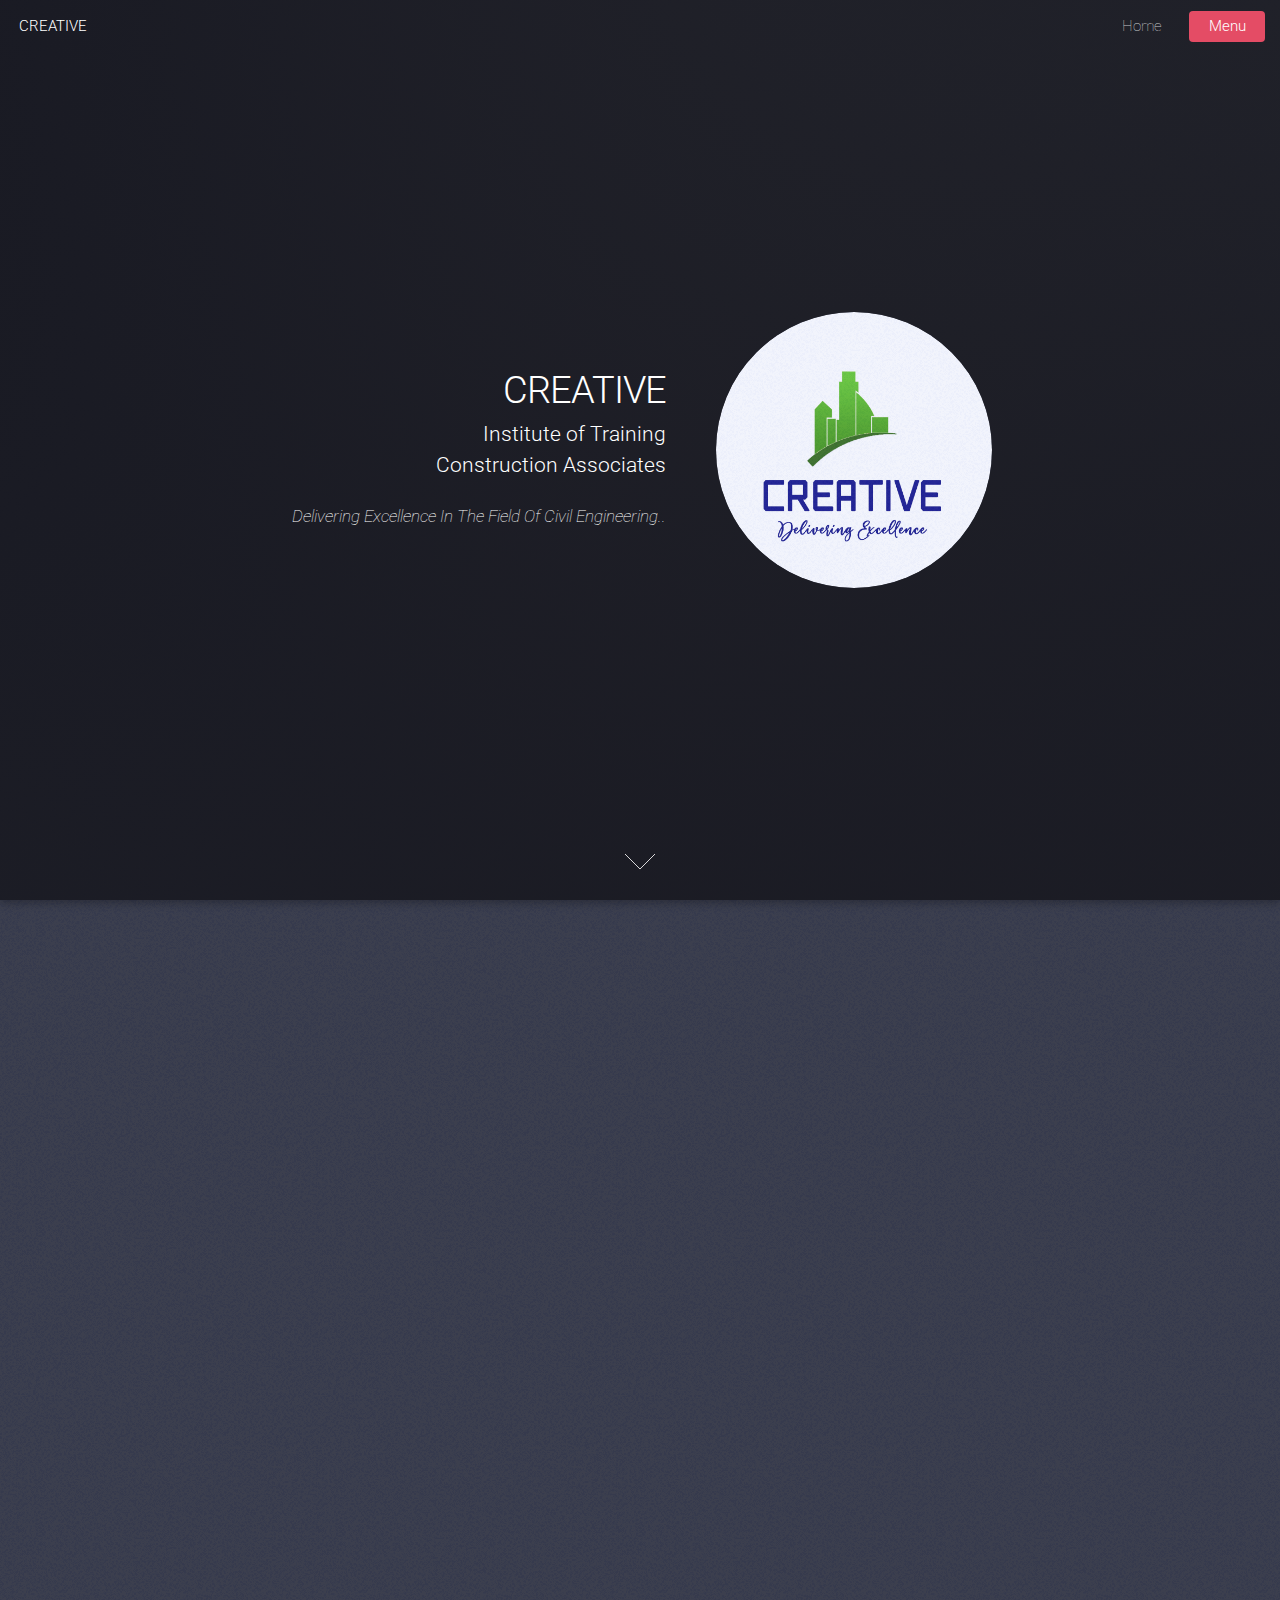
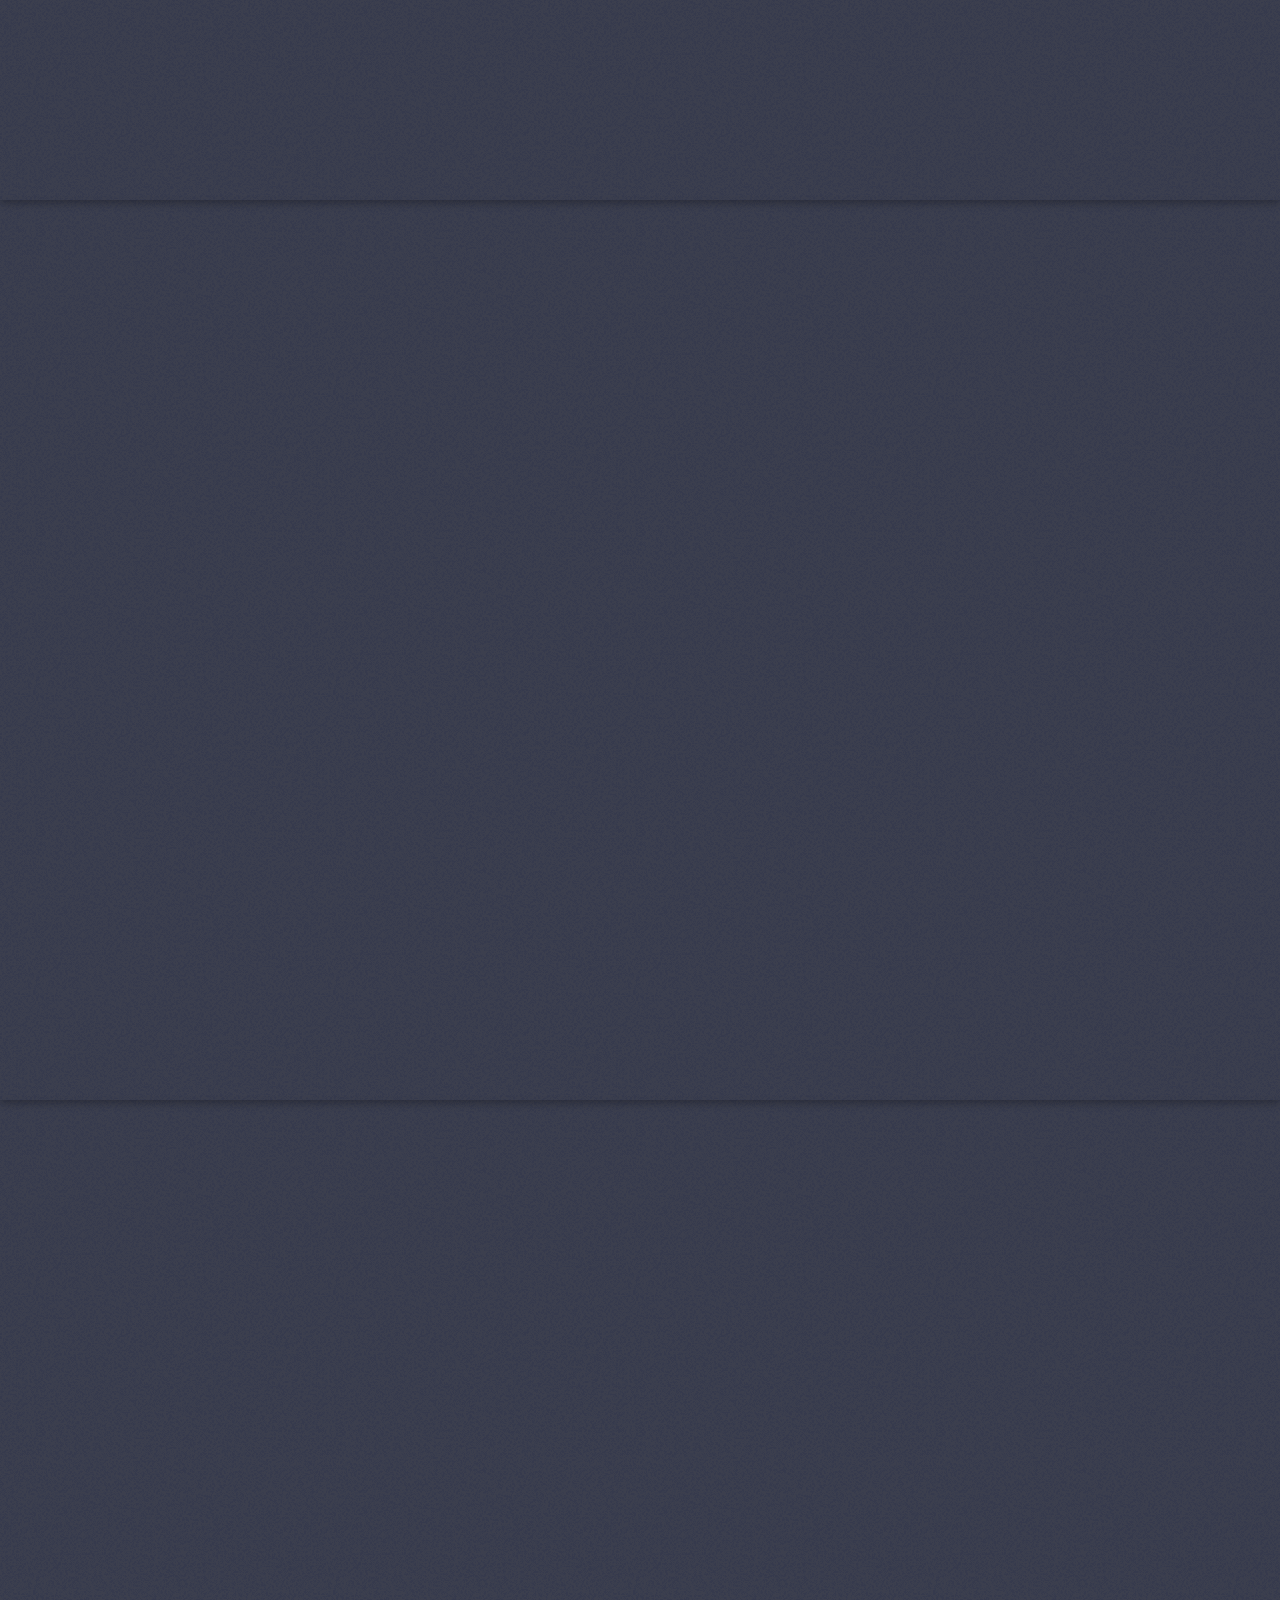
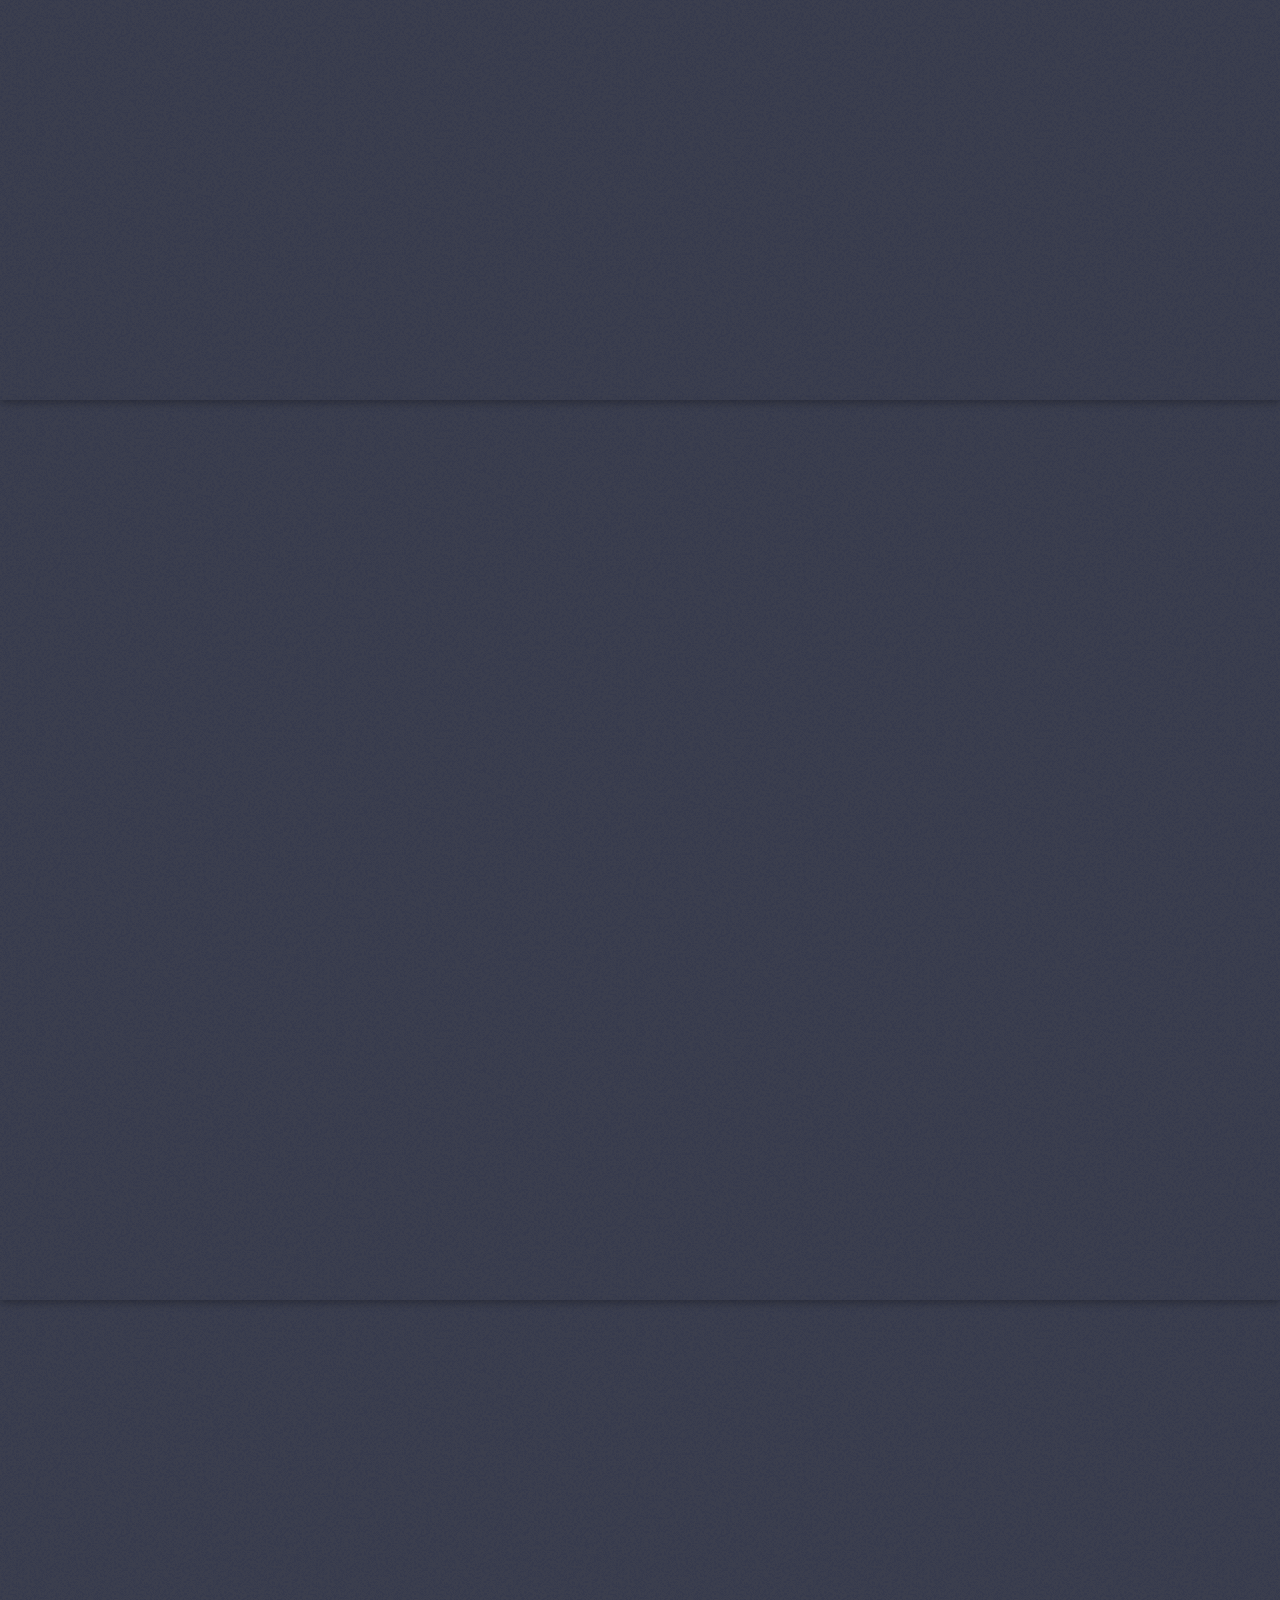
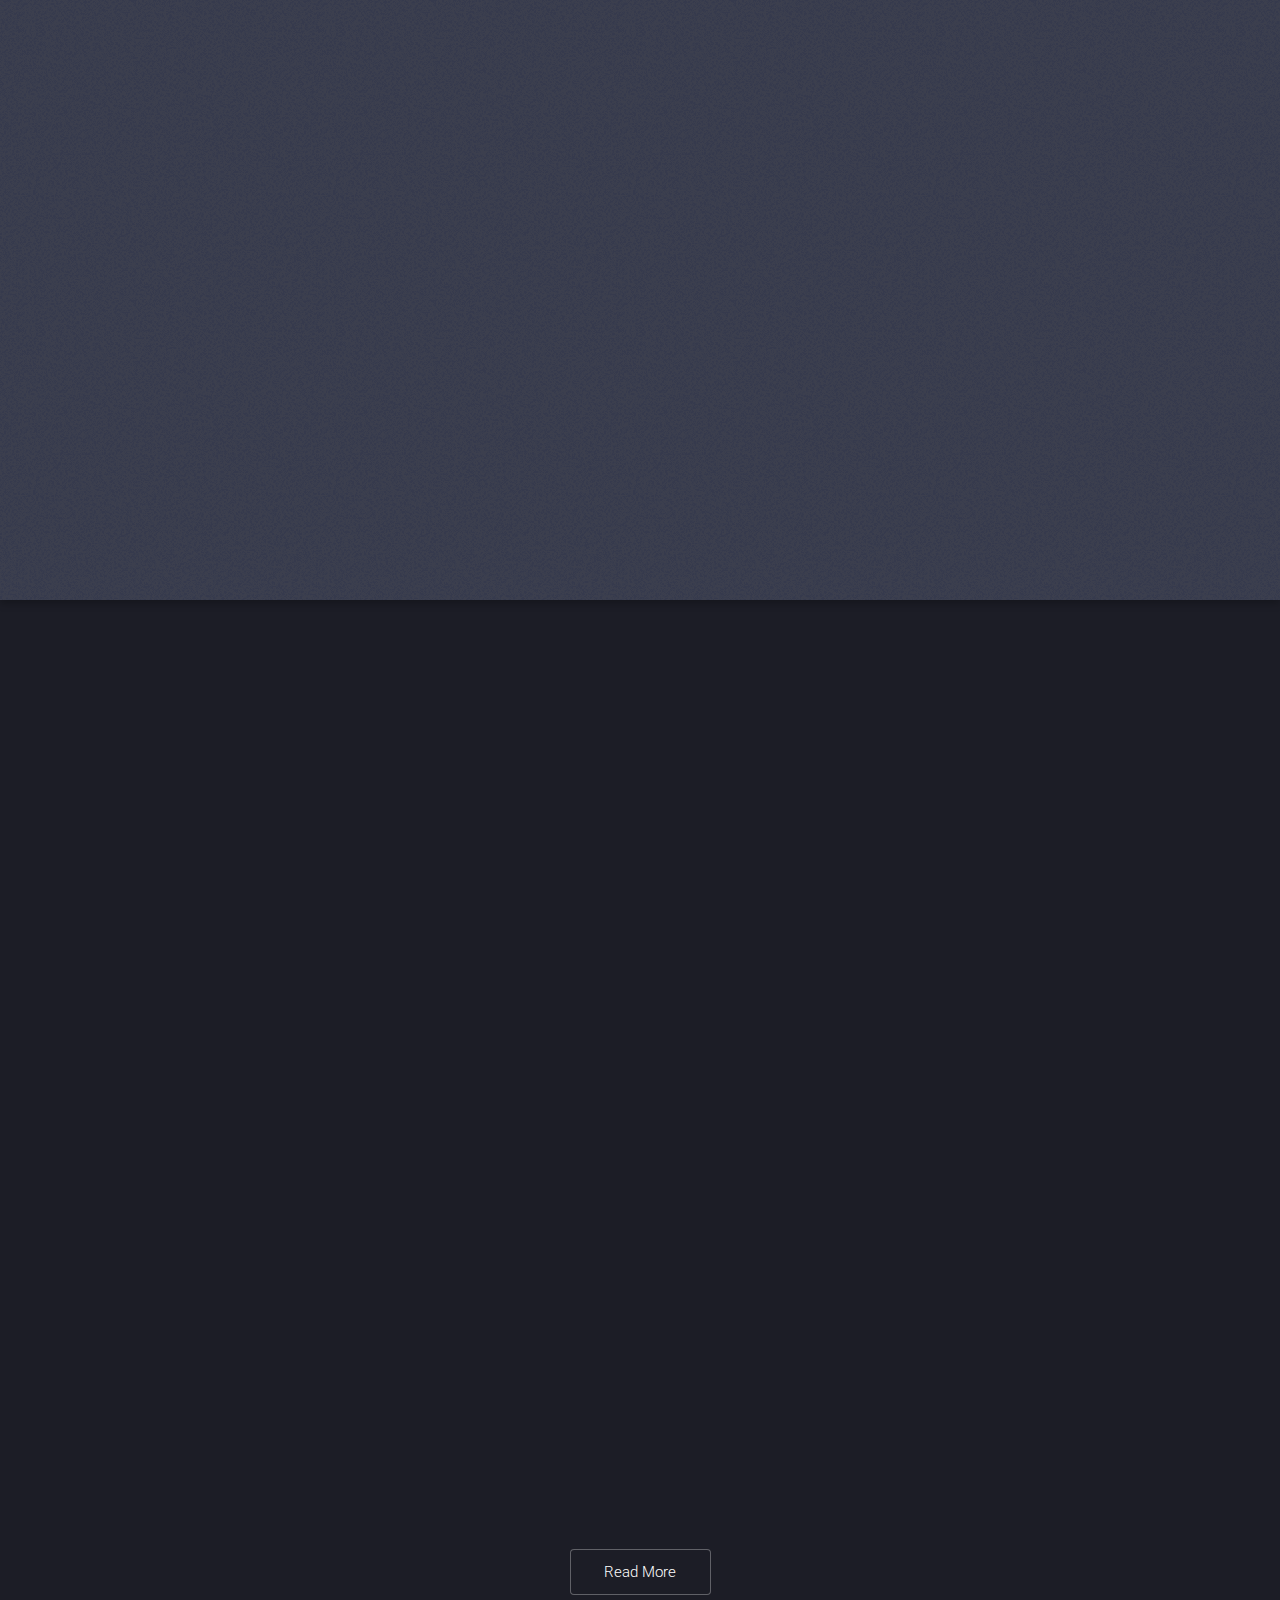
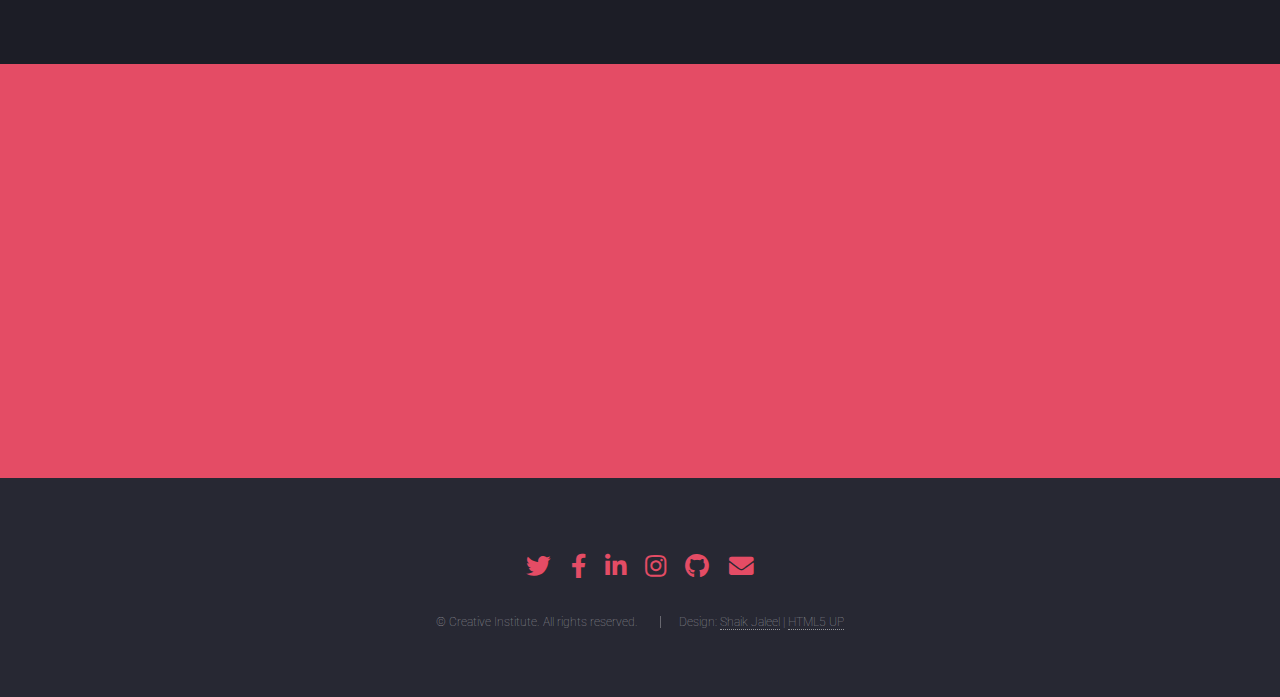
<file: index.html>
<!DOCTYPE HTML>
<!--
	Landed by HTML5 UP
	html5up.net | @ajlkn
	Free for personal and commercial use under the CCA 3.0 license (html5up.net/license)
-->
<html>

<head>
    <title>Creative Institute</title>
    <meta charset="utf-8" />
    <meta name="viewport" content="width=device-width, initial-scale=1, user-scalable=no" />
    <link rel="stylesheet" href="assets/css/main.css" />
    <link rel="stylesheet" href="assets/css/style.css" />
    <noscript>
        <link rel="stylesheet" href="assets/css/noscript.css" />
    </noscript>
	<!-- Global site tag (gtag.js) - Google Analytics -->
<script async src="https://www.googletagmanager.com/gtag/js?id=UA-156467518-1"></script>
<script>
  window.dataLayer = window.dataLayer || [];
  function gtag(){dataLayer.push(arguments);}
  gtag('js', new Date());

  gtag('config', 'UA-156467518-1');
</script>

</head>

<body class="is-preload landing">
    <div id="page-wrapper">

        <!-- Header -->
        <header id="header">
            <h1 id="logo"><a href="index.html">CREATIVE</a></h1>
            <nav id="nav">
                <ul>
                    <li><a href="index.html">Home</a></li>
                    <li>
                        <a href="#" class="button primary">Menu</a>
                        <ul>
                            <li><a href="courses.html">Courses Offered</a></li>
                            <li><a href="construction.html">Construction Associates</a></li>
                            <li><a href="gallery.html">Gallery</a></li>
                            <li><a href="contact.html">Contact US</a></li>
                        </ul>
                    </li>
                </ul>
            </nav>
        </header>

        <!-- Banner -->
        <section id="banner">
            <div class="content">
                <header>
                    <h2>CREATIVE</br> </h2>
                    <h3> Institute of Training <br>
							Construction Associates</h3>
							<p><i> Delivering Excellence In The Field Of Civil Engineering..</i><p>
                </header>
                <span class="image"><img src="images/logo.jpg" alt="" /></span>
            </div>
            <a href="#one" class="goto-next scrolly">Next</a>
        </section>

        <!-- One -->
        <section id="one" class="spotlight style1 bottom">
            <span class="image fit main"><img src="images/pic04.jpg" alt="" /></span>
            <div class="content">
                <div class="container">
                    <div class="row">
                        <div class="col-4 col-12-medium">
                            <header>
                                <h2><i>Why Choose Us?</i></h2>
                                <p>
                                    <h4>We make you learn both the theoretical and practical concepts involved in Civil Engineering which helps in the growth of your career.</h4></p>
                            </header>
                        </div>
                        <div class="col-4 col-12-medium">
                            <p>At CREATIVE. We Strive to Deliver the best Software Training in Civil Engineering to our learners. Our Trainers are Industry Professionals Specialised in Design and Execution and also Hold Expertize in a wide array of upto the Minute Technologies..</p>
                        </div>
                        <div class="col-4 col-12-medium">
                            <h3><i>We Are One Stop Destination For All The Civil Engineering Needs.</i></h3>
                            <p>Right from Subject Training to the Advanced Software Learning with latest Technology, We Offer you the Best Suitable Price.</br>
                                We take up all the projects related to Construction Starting from Surveying, Planning, Design, Estimation and Execution.</p>
                        </div>
                    </div>
                </div>
            </div>
            <a href="#two" class="goto-next scrolly">Next</a>
        </section>

        <!-- Two -->
        <section id="two" class="spotlight style2 right">
            <span class="image fit main"><img src="images/cad.jpg" alt="" /></span>
            <div class="content">
                <header>
                    <h2>AUTOCAD</h2>
                    <p>2D/3D & VAASTU</p>
                </header>
                <p><i>Autocad is a Computer Aided Design Program used for 2D and 3D Design and Drafting. Autocad is developed and marketed by AutoDesk Inc. and was one of the first CAD programs that could be executed on personal computers.</i></p>
            </div>
            <a href="#three" class="goto-next scrolly">Next</a>
        </section>

        <!-- Three -->
        <section id="three" class="spotlight style3 left">
            <span class="image fit main bottom"><img src="images/std1.jpg" alt="" /></span>
            <div class="content">
                <header>
                    <h2>STAAD PRO</h2>
                    <p>CONCRETE AND STEEL DESIGN.</p>
                </header>
                <p><i>STAAD PRO is a Structural Analysis and Design Software which can be used to Design/Analyse RCC and Steel Structures According to the Relevant Country Code. STAAD PRO is one of the advance tool used by Civil Engineers for Structural Analysis of the Designs in the Construction and Building Industry.</i></p>
                <a href="#four" class="goto-next scrolly">Next</a>
        </section>

        <!-- Three -->
        <section id="three" class="spotlight style2 right">
            <span class="image fit main bottom"><img src="images/3dsmax.jpg" alt="" /></span>
            <div class="content">
                <header>
                    <h2>3DS MAX</h2>
                    <p>INTERIOR AND ELEVATIONS.</p>
                </header>
                <p><i>3DS MAX is a Computer Graphics Program for creating 3D Models, Animations, Digital Images. 3ds max is often used for Character Modeling and Animation as well as for rendering photo Realistic Images of Buildings and other objects. when it comes to Modeling 3DS max is unmatched in Speed and Simplicity.</i></p>
                <a href="#four" class="goto-next scrolly">Next</a>
        </section>
        <!-- Three -->
        <section id="three" class="spotlight style3 left">
            <span class="image fit main bottom"><img src="images/revit.jpg" alt="" /></span>
            <div class="content">
                <header>
                    <h2>REVIT ARCHITECTURE</h2>
                    <p>BUILDING INFORMATION MODELING.</p>
                </header>
                <p><i>AutoDesk Revit Architecture is a Robust Architectural Design and Documentation Software Application Created by AutoDESK for Architects and Building professionals. The tools and features that make up Revit Architecture are Specifically Designed to Support Building Information Modeling(BIM) Workflows..</i></p>
                <a href="#four" class="goto-next scrolly">Next</a>
        </section>
        <!-- Four -->
        <section id="four" class="wrapper style1 special fade-up">
            <div class="container">
                <header class="major">
                    <h2>Testimonials</h2>
                    <p>We value Your Feedback!</p>
                </header>
                <div class="testimonials">
                    <div class="row">
                        <div class="col">
                            <div class="testimonial">
                                <img src="images/USER.png" alt="">
                                <div class="name">SJ</div>
                        <div class="stars">
                           <i class="fas fa-star"></i>
                           <i class="fas fa-star"></i>
                           <i class="fas fa-star"></i>
                           <i class="fas fa-star"></i>
                           <i class="fas fa-star"></i>
                        </div>
                        <p>
                           "Creative inst. has a very good environment. It is a warm family. I have made great friends here with the teachers and classmates. The teacher’s lectures are wonderful and interesting. They’ve very patient and responsible. The course setting is very reasonable.
                        </p>
                     </div>
                  </div>
                  <div class="col">
                     <div class="testimonial">
                        <img src="images/USER.png" alt="">
                        <div class="name">SJ</div>
                        <div class="stars">
                           <i class="fas fa-star"></i>
                           <i class="fas fa-star"></i>
                           <i class="fas fa-star"></i>
                           <i class="fas fa-star"></i>
                           <i class="far fa-star"></i>
                        </div>
                        <p>
                           “I had a great experience, and enjoyed my time here. The teachers are excellent, and so nice! They helped me to improve my Skills a lot! I really like the atmosphere here.”                       </p>
                     </div>
                  </div>
                  <div class="col">
                     <div class="testimonial">
                        <img src="images/USER.png" alt="">
                        <div class="name">SJ</div>
                        <div class="stars">
                           <i class="fas fa-star"></i>
                           <i class="fas fa-star"></i>
                           <i class="fas fa-star"></i>
                           <i class="fas fa-star"></i>
                           <i class="far fa-star"></i>
                        </div>
                        <p>
                            I thank my professors for their constant encouragement and support. During my B.Tech. they challenged and pushed me to be better and creative in my projects because of which I now have enough confidence to tackle any problem.,
                        </p>
                            </div>
                        </div>
                    </div>
                </div>
            </div>
            <footer class="major">
                <ul class="actions special">
                    <li><a href="testimonial.html" class="button">Read More</a></li>
                </ul>
            </footer>
            </div>
        </section>

        <!-- Five -->
        <section id="five" class="wrapper style2 special fade">
            <div class="container">
                <header>
                    <h2>Get A Quotation</h2>
                    <div class="col-6 col-12-xsmall">
                        <ul class="actions fit">
                            <li><a href="contact.html" class="button fit primary">Get Started</a></li>
                        </ul>
						<h2>Know More</h2>
						<ul class="actions fit">
									<li><a href="courses.html" class="button">Courses</a></li>
									<li><a href="construction.html" class="button">Construction Associates</a></li>
									<li><a href="gallery.html" class="button">Gallery</a></li>
									<li><a href="contact.html" class="button">Contact</a></li>
								</ul>
                    </div>
            </div>
        </section>

        <!-- Footer -->
        <footer id="footer">
            <ul class="icons">
                <li><a href="https://www.twitter.com/CreativeWgl" class="icon brands fa-twitter"><span class="label">Twitter</span></a></li>
                <li><a href="https://www.facebook.com/creativeinstitute.wgl" class="icon brands fa-facebook-f"><span class="label">Facebook</span></a></li>
                <li><a href="https://www.linkedin.com/in/creativewgl/" class="icon brands fa-linkedin-in"><span class="label">LinkedIn</span></a></li>
                <li><a href="https://www.instagram.com/creativeinstitute.wgl" class="icon brands fa-instagram"><span class="label">Instagram</span></a></li>
                <li><a href="https://www.github.com/creativeinstitute" class="icon brands fa-github"><span class="label">GitHub</span></a></li>
                <li><a href="mailto:creativeinstitute.wgl@gmail.com" class="icon solid fa-envelope"><span class="label">Email</span></a></li>
            </ul>
            <ul class="copyright">
                <li>&copy; Creative Institute. All rights reserved.</li>
                <li>Design: <a href="http://www.shaikjaleel.me">Shaik Jaleel</a> | <a href="http://html5up.net">HTML5 UP</a></li>
            </ul>
        </footer>

        </div>

        <!-- Scripts -->
        <script src="assets/js/jquery.min.js"></script>
        <script src="assets/js/jquery.scrolly.min.js"></script>
        <script src="assets/js/jquery.dropotron.min.js"></script>
        <script src="assets/js/jquery.scrollex.min.js"></script>
        <script src="assets/js/browser.min.js"></script>
        <script src="assets/js/breakpoints.min.js"></script>
        <script src="assets/js/util.js"></script>
        <script src="assets/js/main.js"></script>

</body>

</html>
</file>
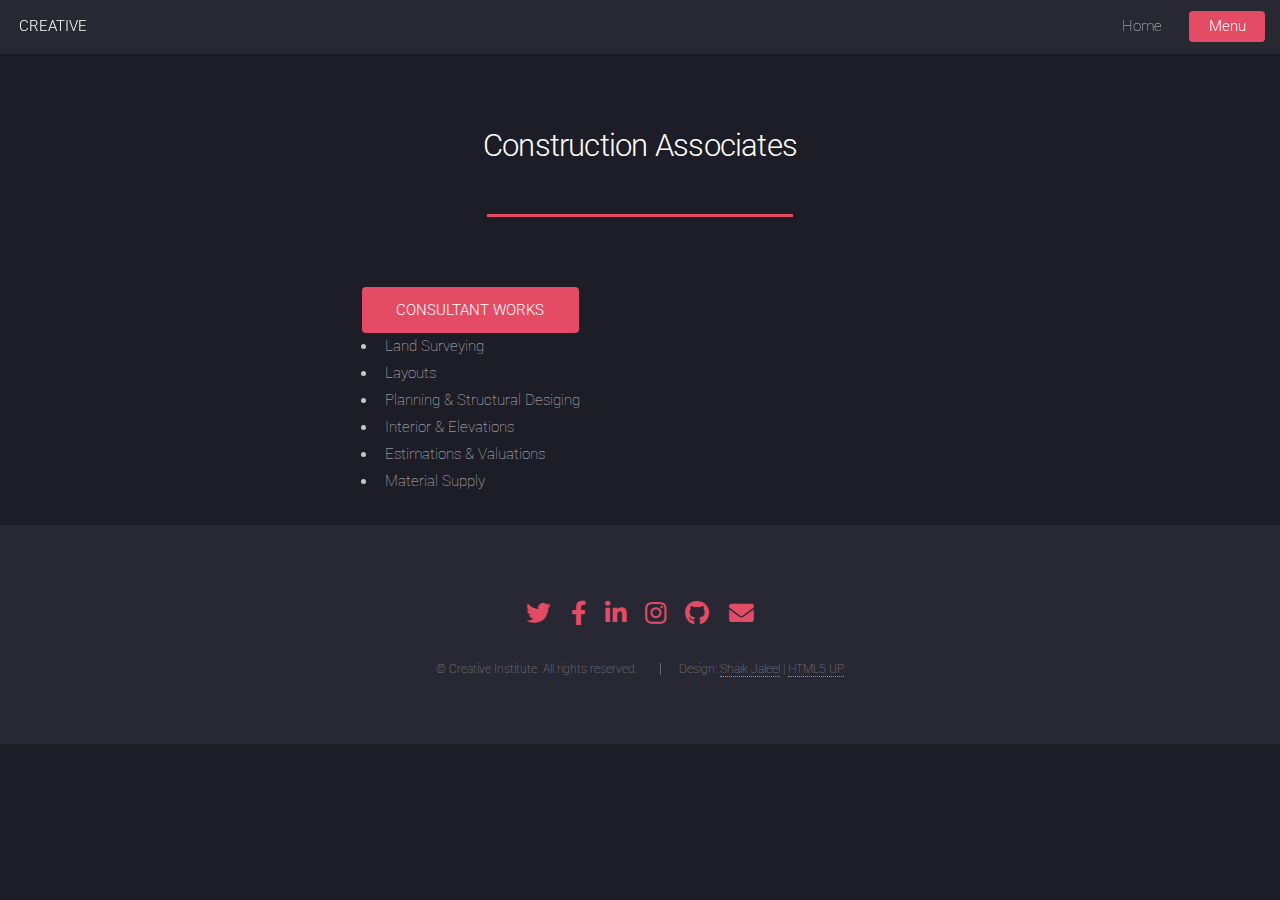
<file: construction.html>
<!DOCTYPE HTML>
<!--
   Landed by HTML5 UP
   html5up.net | @ajlkn
   Free for personal and commercial use under the CCA 3.0 license (html5up.net/license)
   -->
<html>

<head>
    <title>Construction Associates - CREATIVE</title>
    <meta charset="utf-8" />
    <link rel="stylesheet" href="assets/css/style.css">
    <meta name="viewport" content="width=device-width, initial-scale=1, user-scalable=no" />
    <link rel="stylesheet" href="assets/css/main.css" />
    <noscript>
        <link rel="stylesheet" href="assets/css/noscript.css" />
    </noscript>
</head>

<body class="is-preload">
    <div id="page-wrapper">
        <!-- Header -->
        <header id="header">
            <h1 id="logo"><a href="index.html">CREATIVE</a></h1>
            <nav id="nav">
                <ul>
                    <li><a href="index.html">Home</a></li>
                    <li>
                        <a href="#" class="button primary">Menu</a>
                        <ul>
                            <li><a href="courses.html">Courses Offered</a></li>
                            <li><a href="construction.html">Construction Associates</a></li>
                            <li><a href="gallery.html">Gallery</a></li>
                            <li><a href="contact.html">Contact US</a></li>
                        </ul>
                    </li>
                </ul>
            </nav>
        </header>
        <!-- Main -->
        <div id="main" class="wrapper style1">
            <div class="container">
                <header class="major">
                    <h2>Construction Associates</h2>
                </header>
                <section>
                    <div class="row">
                        <div class="col-6 col-12-xsmall">
                            <a href="#" class="button primary">	CONSULTANT WORKS</a>
                            <ul>
                                <li>Land Surveying</li>
                                <li>Layouts</li>
                                <li>Planning & Structural Desiging</li>
                                <li>Interior & Elevations</li>
                                <li>Estimations & Valuations</li>
                                <li>Material Supply</li>

                </section>
                </div>
                <!-- Footer -->
                <footer id="footer">
                    <ul class="icons">
                        <li><a href="https://www.twitter.com/CreativeWgl" class="icon brands fa-twitter"><span class="label">Twitter</span></a></li>
                        <li><a href="https://www.facebook.com/creativeinstitute.wgl" class="icon brands fa-facebook-f"><span class="label">Facebook</span></a></li>
                        <li><a href="https://www.linkedin.com/in/creativewgl/" class="icon brands fa-linkedin-in"><span class="label">LinkedIn</span></a></li>
                        <li><a href="https://www.instagram.com/creativeinstitute.wgl" class="icon brands fa-instagram"><span class="label">Instagram</span></a></li>
                        <li><a href="https://www.github.com/creativeinstitute" class="icon brands fa-github"><span class="label">GitHub</span></a></li>
                        <li><a href="mailto:creativeinstitute.wgl@gmail.com" class="icon solid fa-envelope"><span class="label">Email</span></a></li>
                    </ul>
                    <ul class="copyright">
                        <li>&copy; Creative Institute. All rights reserved.</li>
                        <li>Design: <a href="http://www.shaikjaleel.me">Shaik Jaleel</a> | <a href="http://html5up.net">HTML5 UP</a></li>
                    </ul>
                </footer>
                </div>
                <!-- Scripts -->
                <script src="assets/js/jquery.min.js"></script>
                <script src="assets/js/jquery.scrolly.min.js"></script>
                <script src="assets/js/jquery.dropotron.min.js"></script>
                <script src="assets/js/jquery.scrollex.min.js"></script>
                <script src="assets/js/browser.min.js"></script>
                <script src="assets/js/breakpoints.min.js"></script>
                <script src="assets/js/util.js"></script>
                <script src="assets/js/main.js"></script>
</body>

</html>
</file>
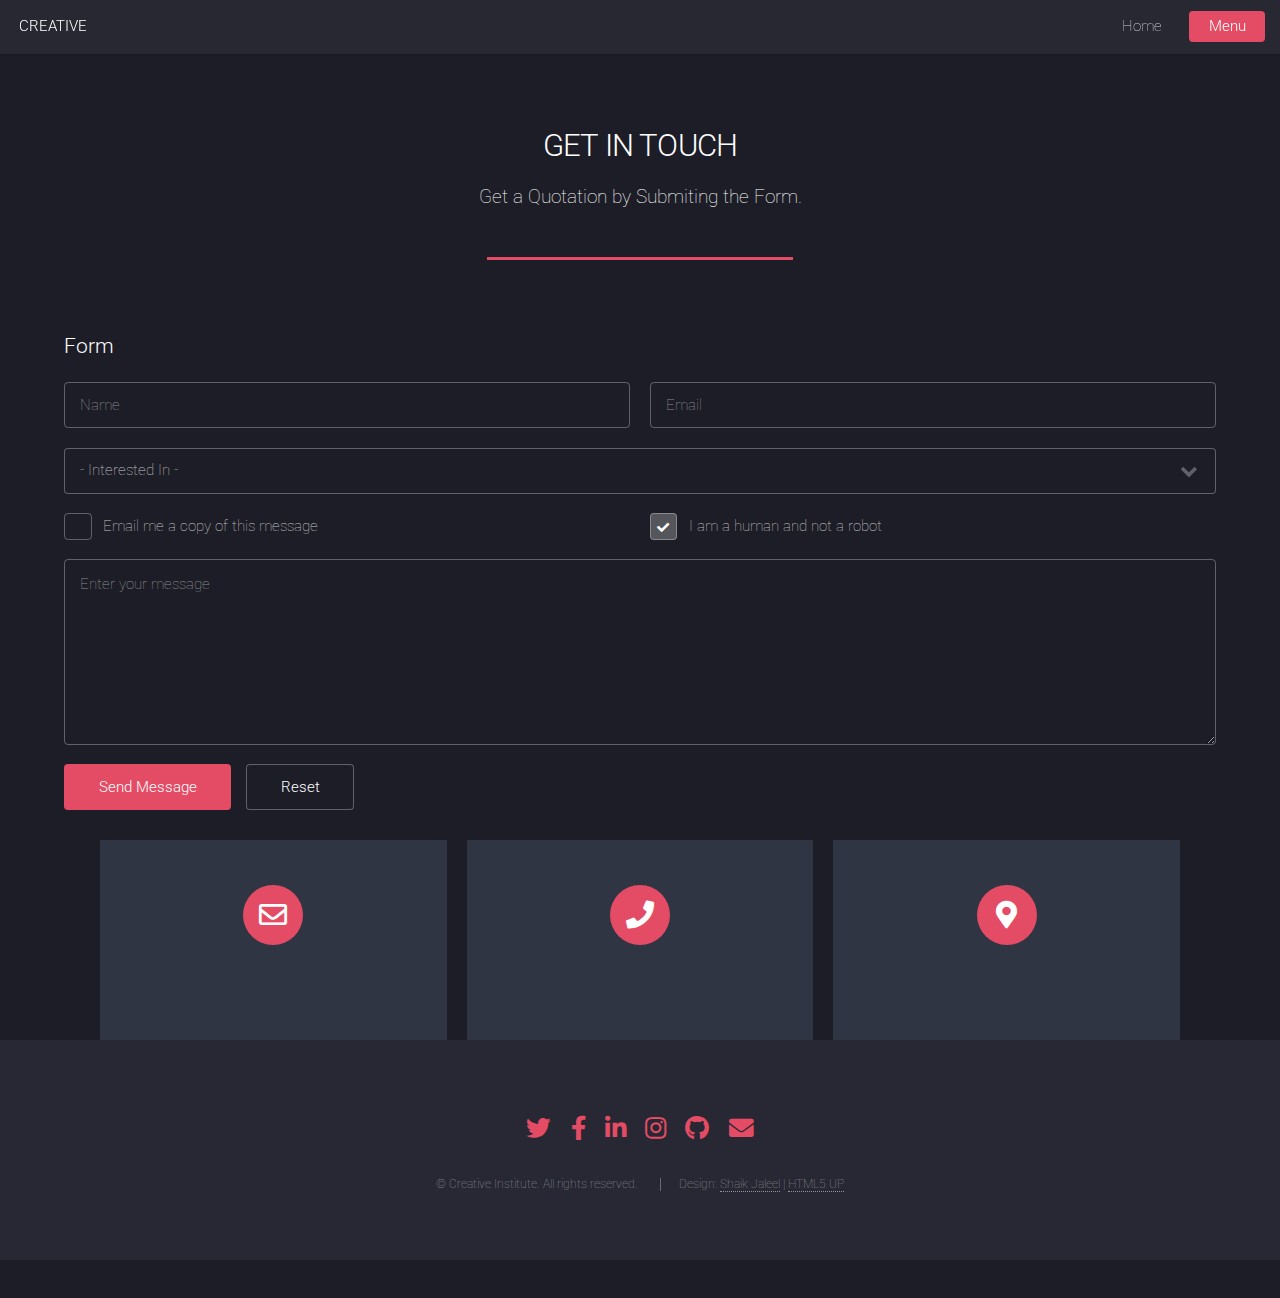
<file: contact.html>
<!DOCTYPE HTML>
<!--
   Landed by HTML5 UP
   html5up.net | @ajlkn
   Free for personal and commercial use under the CCA 3.0 license (html5up.net/license)
   -->
<html>
   <head>
      <title>Contact US - CREATIVE</title>
      <meta charset="utf-8" />
      <meta name="viewport" content="width=device-width, initial-scale=1, user-scalable=no" />
      <link rel="stylesheet" href="https://cdnjs.cloudflare.com/ajax/libs/font-awesome/5.11.2/css/all.css">
      <link rel="stylesheet" href="assets/css/style1.css" />
      <link rel="stylesheet" href="assets/css/main.css" />
      <noscript>
         <link rel="stylesheet" href="assets/css/noscript.css" />
      </noscript>
   </head>
   <body class="is-preload">
      <div id="page-wrapper">
      <!-- Header -->
      <header id="header">
         <h1 id="logo"><a href="index.html">CREATIVE</a></h1>
         <nav id="nav">
            <ul>
               <li><a href="index.html">Home</a></li>
               <li>
                  <a href="#" class="button primary">Menu</a>
                  <ul>
                     <li><a href="courses.html">Courses Offered</a></li>
                     <li><a href="construction.html">Construction Associates</a></li>
                     <li><a href="gallery.html">Gallery</a></li>
                     <li><a href="contact.html">Contact US</a></li>
                  </ul>
               </li>
            </ul>
         </nav>
      </header>
      <!-- Main -->
      <div id="main" class="wrapper style1">
         <div class="container">
            <header class="major">
               <h2>GET IN TOUCH</h2>
               <p>Get a Quotation by Submiting the Form.</p>
            </header>
            <div class="row gtr-150">
               <div class="col-8 col-12-medium">
               </div>
            </div>
            <!-- Form -->
            <section>
               <h3>Form</h3>
               <form method="post" action="mailto:creativeinstitute.wgl@gmail.com">
                  <div class="row gtr-uniform gtr-50">
                     <div class="col-6 col-12-xsmall">
                        <input type="text" name="name" id="name" value="" placeholder="Name" />
                     </div>
                     <div class="col-6 col-12-xsmall">
                        <input type="email" name="email" id="email" value="" placeholder="Email" />
                     </div>
                     <div class="col-12">
                        <select name="category" id="category">
                           <option value="">- Interested In -</option>
                           <option value="1">Softwares</option>
                           <option value="1">Projects</option>
                           <option value="1">Internship</option>
                           <option value="1">Subjects</option>
                           <option value="1">Consultant Works</option>
                        </select>
                     </div>
                     <div class="col-6 col-12-medium">
                        <input type="checkbox" id="copy" name="copy">
                        <label for="copy">Email me a copy of this message</label>
                     </div>
                     <div class="col-6 col-12-medium">
                        <input type="checkbox" id="human" name="human" checked>
                        <label for="human">I am a human and not a robot</label>
                     </div>
                     <div class="col-12">
                        <textarea name="message" id="message" placeholder="Enter your message" rows="6"></textarea>
                     </div>
                     <div class="col-12">
                        <ul class="actions">
                           <li><input type="submit" value="Send Message" class="primary" /></li>
                           <li><input type="reset" value="Reset" /></li>
                        </ul>
                     </div>
                  </div>
               </form>
            </section>
            <div class="contact-info">
               <div class="card">
                  <i class="card-icon far fa-envelope"></i>
                 <p> <a href = "mailto: creativeinstitute.wgl@gmail.com">creativeinstitute.wgl@gmail.com</a></p>
               </div>
               <div class="card">
                  <i class="card-icon fas fa-phone"></i>		  
                  <p><a href="tel:9121186100">+91 9121186100</br> +91 9618930927</a></p>
               </div>
               <div class="card">
                     <i class="card-icon fas fa-map-marker-alt"></i>
                     <p>
                  <a href="https://g.page/creative-institute-of-training?share" >‘C’-BLOCK GROUND FLOOR VMR MAYURI PLAZA, KISHANPURA, HNK, WGL-U (506011)</a></p>
               </div>
            </div>
         </div>
         <!-- Footer -->
         <footer id="footer">
            <ul class="icons">
               <li><a href="https://www.twitter.com/CreativeWgl" class="icon brands fa-twitter"><span class="label">Twitter</span></a></li>
               <li><a href="https://www.facebook.com/creativeinstitute.wgl" class="icon brands fa-facebook-f"><span class="label">Facebook</span></a></li>
               <li><a href="https://www.linkedin.com/in/creativewgl/" class="icon brands fa-linkedin-in"><span class="label">LinkedIn</span></a></li>
               <li><a href="https://www.instagram.com/creativeinstitute.wgl" class="icon brands fa-instagram"><span class="label">Instagram</span></a></li>
               <li><a href="https://www.github.com/creativeinstitute" class="icon brands fa-github"><span class="label">GitHub</span></a></li>
               <li><a href="mailto:creativeinstitute.wgl@gmail.com" class="icon solid fa-envelope"><span class="label">Email</span></a></li>
            </ul>
            <ul class="copyright">
               <li>&copy; Creative Institute. All rights reserved.</li>
               <li>Design: <a href="http://www.shaikjaleel.me">Shaik Jaleel</a> | <a href="http://html5up.net">HTML5 UP</a></li>
            </ul>
         </footer>
      </div>
      <!-- Scripts -->
      <script src="assets/js/jquery.min.js"></script>
      <script src="assets/js/jquery.scrolly.min.js"></script>
      <script src="assets/js/jquery.dropotron.min.js"></script>
      <script src="assets/js/jquery.scrollex.min.js"></script>
      <script src="assets/js/browser.min.js"></script>
      <script src="assets/js/breakpoints.min.js"></script>
      <script src="assets/js/util.js"></script>
      <script src="assets/js/main.js"></script>
   </body>
</html>
</file>
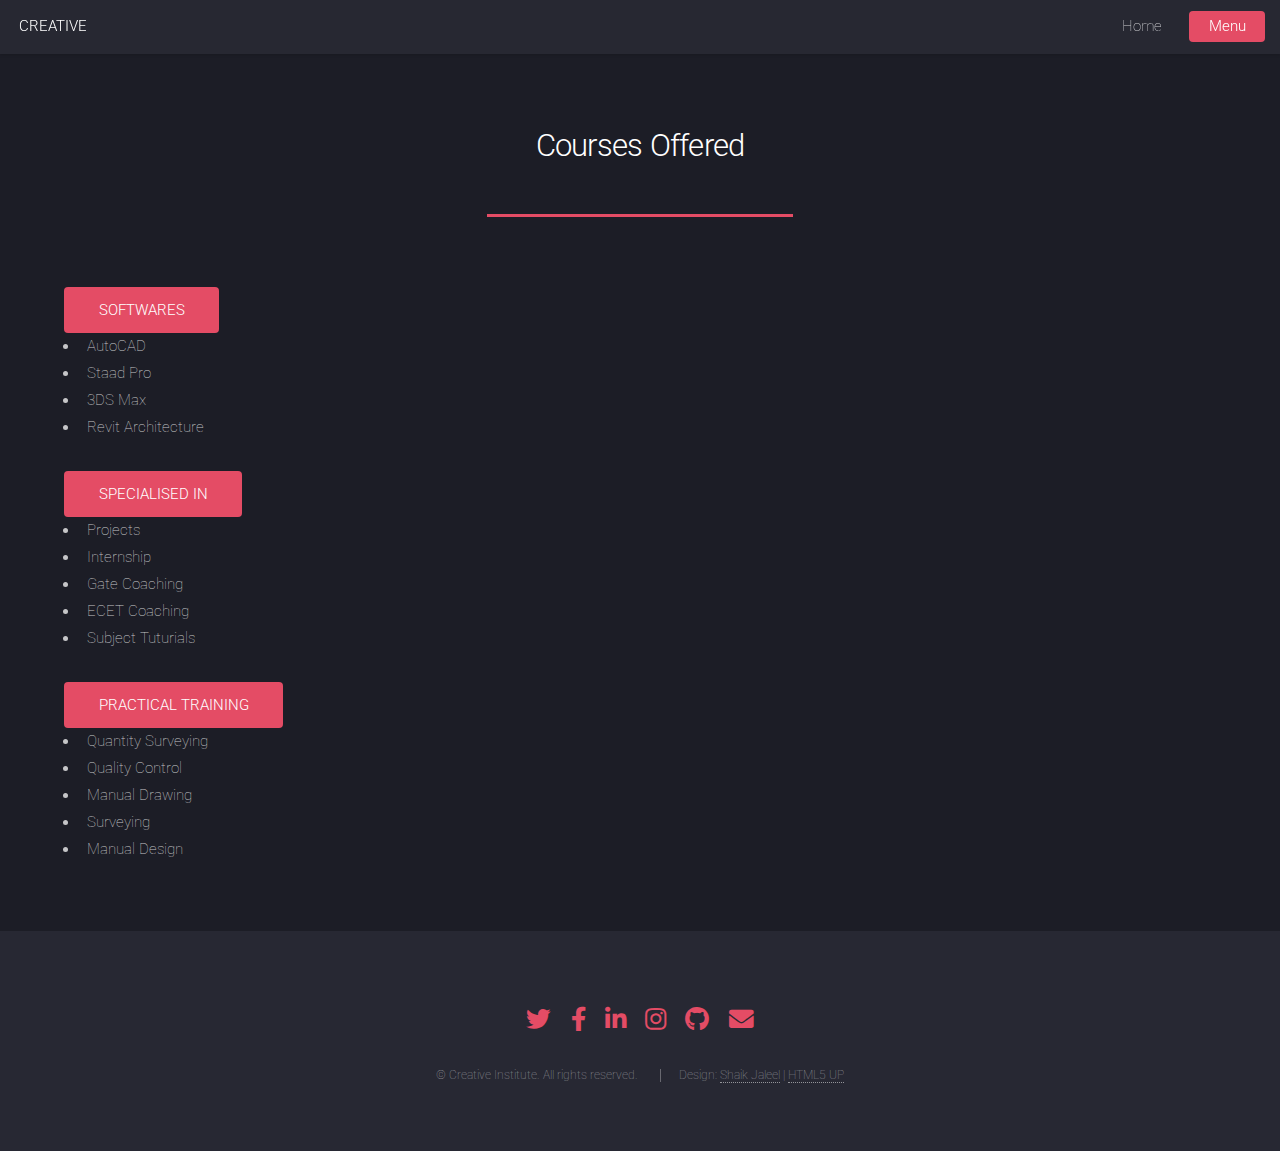
<file: courses.html>
<!DOCTYPE HTML>
<!--
	Landed by HTML5 UP
	html5up.net | @ajlkn
	Free for personal and commercial use under the CCA 3.0 license (html5up.net/license)
-->
<html>

<head>
    <title>Courses - CREATIVE</title>
    <meta charset="utf-8" />
    <meta name="viewport" content="width=device-width, initial-scale=1, user-scalable=no" />
    <link rel="stylesheet" href="assets/css/main.css" />
    <noscript>
        <link rel="stylesheet" href="assets/css/noscript.css" />
    </noscript>
</head>

<body class="is-preload">
    <div id="page-wrapper">

        <!-- Header -->
        <header id="header">
            <h1 id="logo"><a href="index.html">CREATIVE</a></h1>
            <nav id="nav">
                <ul>
                    <li><a href="index.html">Home</a></li>
                    <li>
                        <a href="#" class="button primary">Menu</a>
                        <ul>
                            <li><a href="courses.html">Courses Offered</a></li>
                            <li><a href="construction.html">Construction Associates</a></li>
                            <li><a href="gallery.html">Gallery</a></li>
                            <li><a href="contact.html">Contact US</a></li>
                        </ul>
                    </li>
                </ul>
            </nav>
        </header>

        <!-- Main -->
        <div id="main" class="wrapper style1">
            <div class="container">
                <header class="major">
                    <h2>Courses Offered</h2>
                </header>
                <!-- Lists -->
                <section>
                    <div class="row">
                        <div class="col-6 col-12-xsmall">

                            <a href="#" class="button primary">SOFTWARES</a>

                            <ul>
                                <li>AutoCAD</li>
                                <li>Staad Pro</li>
                                <li>3DS Max </li>
                                <li>Revit Architecture</li>
                            </ul>
                            <a href="#" class="button primary">SPECIALISED IN</a>

                            <ul>
                                <li>Projects</li>
                                <li>Internship</li>
                                <li>Gate Coaching</li>
                                <li>ECET Coaching</li>
                                <li>Subject Tuturials</li>
                            </ul>
                            <a href="#" class="button primary">PRACTICAL TRAINING</a>

                            <ul>
                                <li>Quantity Surveying</li>
                                <li>Quality Control</li>
                                <li>Manual Drawing</li>
                                <li>Surveying</li>
                                <li>Manual Design</li>
                            </ul>

                </section>
                </div>
                </div>

                <!-- Footer -->
                <footer id="footer">
                    <ul class="icons">
                        <li><a href="https://www.twitter.com/CreativeWgl" class="icon brands fa-twitter"><span class="label">Twitter</span></a></li>
                        <li><a href="https://www.facebook.com/creativeinstitute.wgl" class="icon brands fa-facebook-f"><span class="label">Facebook</span></a></li>
                        <li><a href="https://www.linkedin.com/in/creativewgl/" class="icon brands fa-linkedin-in"><span class="label">LinkedIn</span></a></li>
                        <li><a href="https://www.instagram.com/creativeinstitute.wgl" class="icon brands fa-instagram"><span class="label">Instagram</span></a></li>
                        <li><a href="https://www.github.com/creativeinstitute" class="icon brands fa-github"><span class="label">GitHub</span></a></li>
                        <li><a href="mailto:creativeinstitute.wgl@gmail.com" class="icon solid fa-envelope"><span class="label">Email</span></a></li>
                    </ul>
                    <ul class="copyright">
                        <li>&copy; Creative Institute. All rights reserved.</li>
                        <li>Design: <a href="http://www.shaikjaleel.me">Shaik Jaleel</a> | <a href="http://html5up.net">HTML5 UP</a></li>
                    </ul>
                </footer>

            </div>

            <!-- Scripts -->
            <script src="assets/js/jquery.min.js"></script>
            <script src="assets/js/jquery.scrolly.min.js"></script>
            <script src="assets/js/jquery.dropotron.min.js"></script>
            <script src="assets/js/jquery.scrollex.min.js"></script>
            <script src="assets/js/browser.min.js"></script>
            <script src="assets/js/breakpoints.min.js"></script>
            <script src="assets/js/util.js"></script>
            <script src="assets/js/main.js"></script>

</body>

</html>
</file>
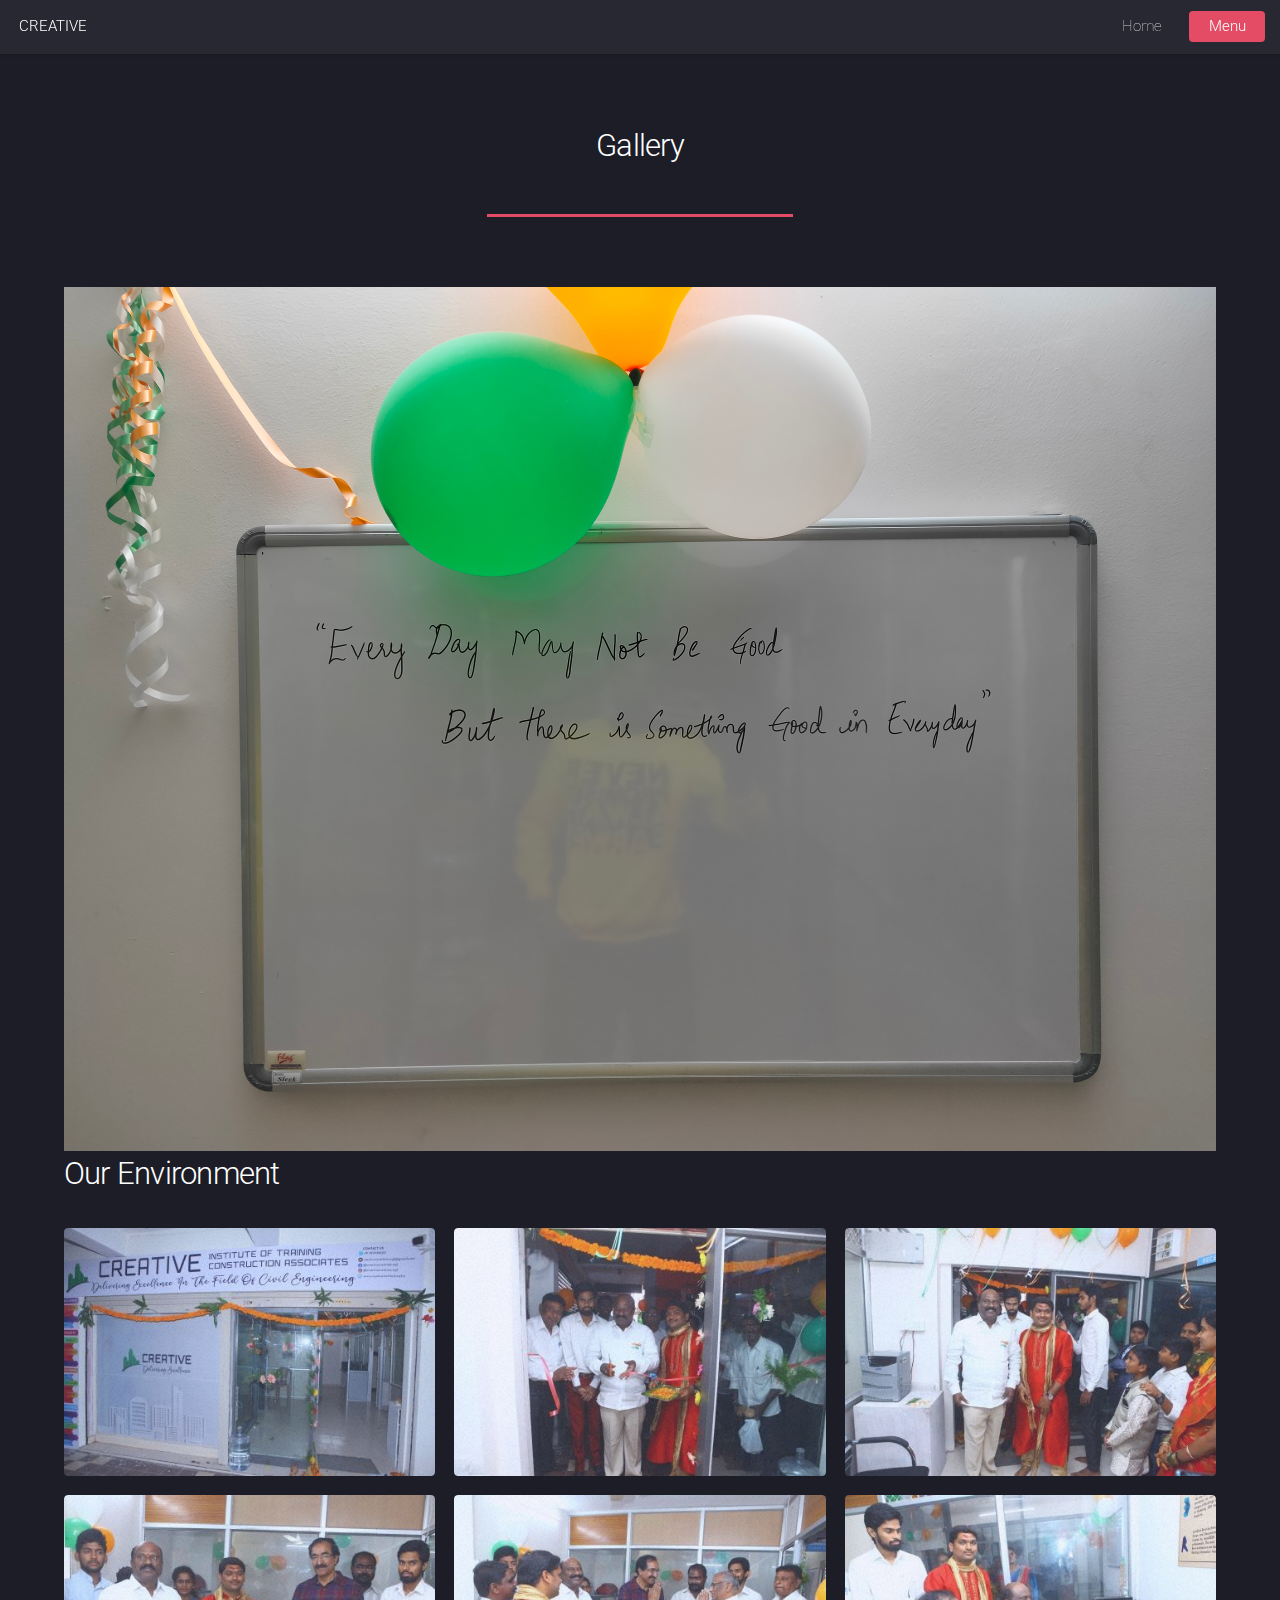
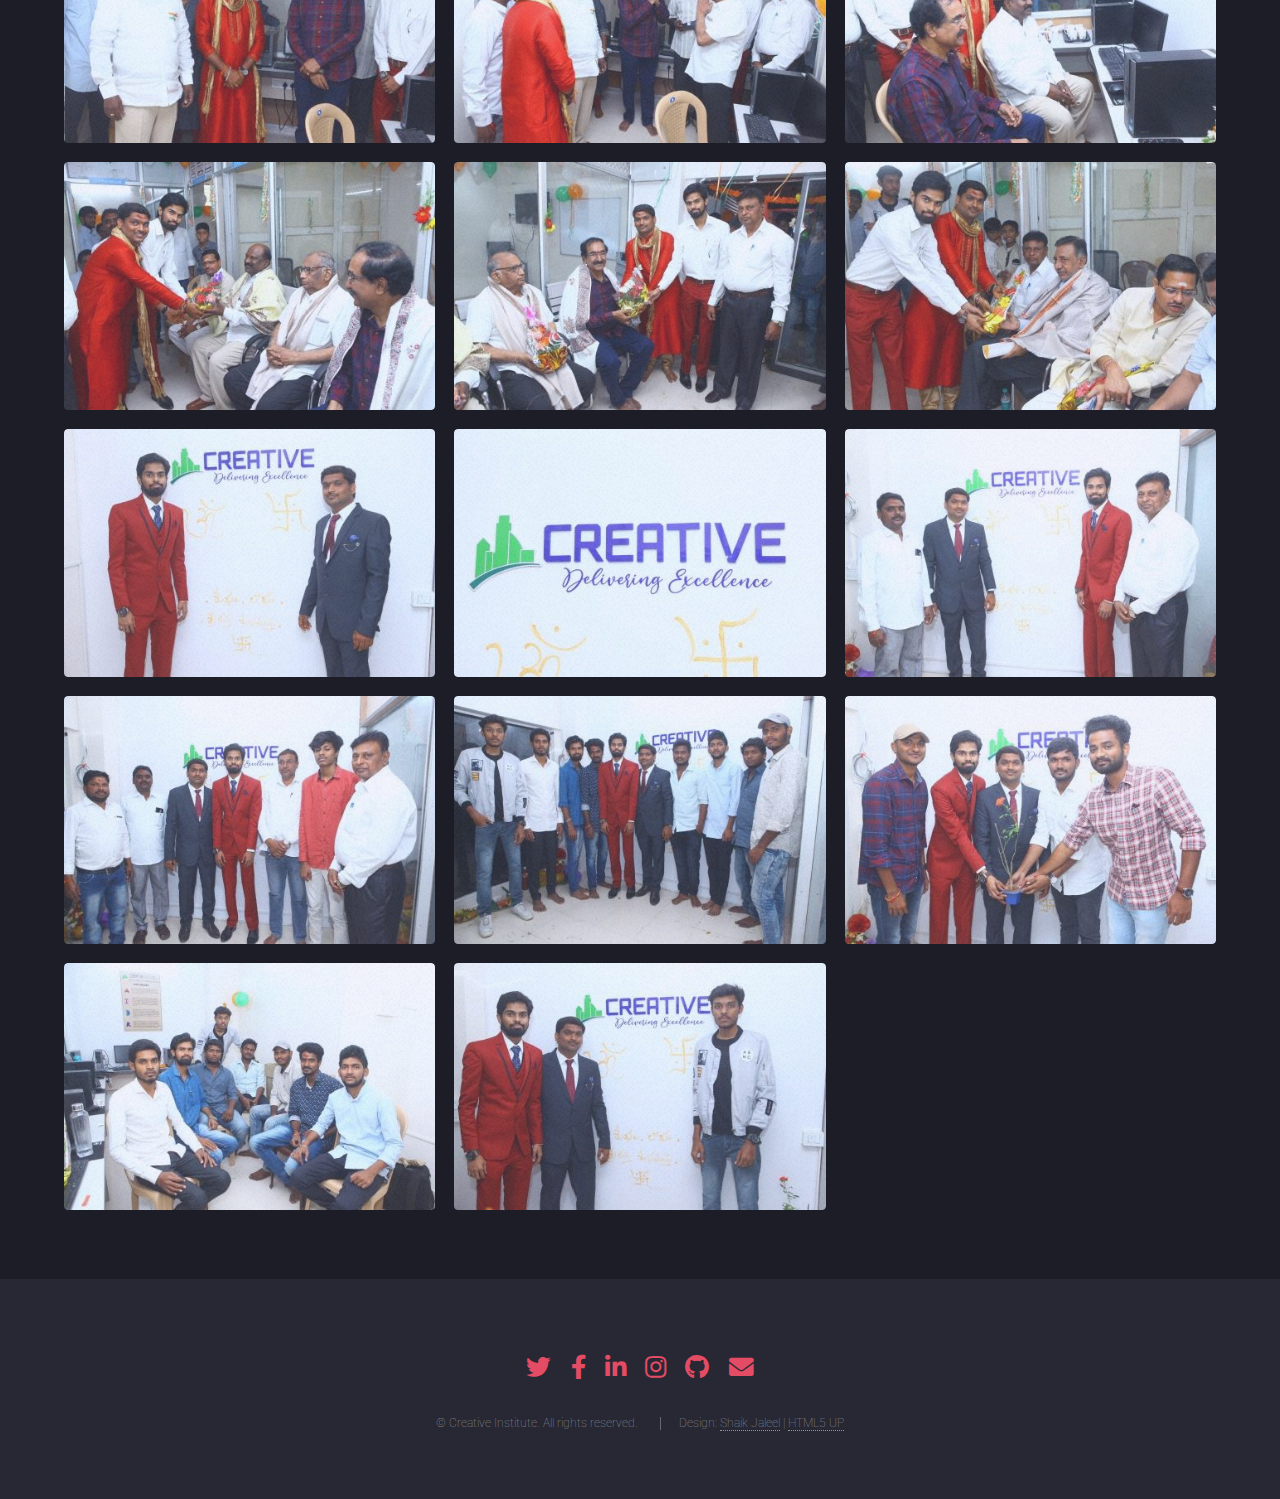
<file: gallery.html>
<!DOCTYPE HTML>
<!--
   Landed by HTML5 UP
   html5up.net | @ajlkn
   Free for personal and commercial use under the CCA 3.0 license (html5up.net/license)
   -->
<html>
   <head>
      <title>Gallery - CREATIVE</title>
      <meta charset="utf-8" />
      <meta name="viewport" content="width=device-width, initial-scale=1, user-scalable=no" />
      <link rel="stylesheet" href="assets/css/main.css" />
      <noscript>
         <link rel="stylesheet" href="assets/css/noscript.css" />
      </noscript>
   </head>
   <body class="is-preload">
      <div id="page-wrapper">
         <!-- Header -->
         <header id="header">
            <h1 id="logo"><a href="index.html">CREATIVE</a></h1>
            <nav id="nav">
               <ul>
                  <li><a href="index.html">Home</a></li>
                  <li>
                     <a href="#" class="button primary">Menu</a>
                     <ul>
                        <li><a href="courses.html">Courses Offered</a></li>
                        <li><a href="construction.html">Construction Associates</a></li>
                        <li><a href="gallery.html">Gallery</a></li>
                        <li><a href="contact.html">Contact US</a></li>
                     </ul>
                  </li>
               </ul>
            </nav>
         </header>
         <!-- Main -->
         <div id="main" class="wrapper style1">
            <div class="container">
               <header class="major">
                  <h2>Gallery</h2>
               </header>
               <div class="w3-content w3-display-container">
                  <img class="mySlides" src="slides/office (1).jpg" style="width:100%">
                  <img class="mySlides" src="slides/office (2).jpg" style="width:100%">
                  <img class="mySlides" src="slides/office (3).jpg" style="width:100%">
                  <img class="mySlides" src="slides/office (4).jpg" style="width:100%">
				  <img class="mySlides" src="slides/office (5).jpg" style="width:100%">
                  <img class="mySlides" src="slides/office (6).jpg" style="width:100%">
                  <img class="mySlides" src="slides/office (7).jpg" style="width:100%">
                  <img class="mySlides" src="slides/office (8).jpg" style="width:100%">
				  <img class="mySlides" src="slides/office (9).jpg" style="width:100%">
                  <img class="mySlides" src="slides/office (10).jpg" style="width:100%">
                  <img class="mySlides" src="slides/office (11).jpg" style="width:100%">
                  <img class="mySlides" src="slides/office (12).jpg" style="width:100%">
				  <img class="mySlides" src="slides/office (13).jpg" style="width:100%">
                  <img class="mySlides" src="slides/office (14).jpg" style="width:100%">
                  <img class="mySlides" src="slides/office (15).jpg" style="width:100%">
                  <img class="mySlides" src="slides/office (16).jpg" style="width:100%">
               </div>
			   
               <!-- Image -->
               <section>
                  <h2>Our Environment</h2>
                  <div class="box alt">
                     <div class="row gtr-50 gtr-uniform">
                        <div class="col-4 col-6-xsmall"><span class="image fit"><img src="slides/1.jpg" alt="" /></span></div>
                        <div class="col-4 col-6-xsmall"><span class="image fit"><img src="slides/2.jpg" alt="" /></span></div>
                        <div class="col-4 col-6-xsmall"><span class="image fit"><img src="slides/3.jpg" alt="" /></span></div>
                        <div class="col-4 col-6-xsmall"><span class="image fit"><img src="slides/4.jpg" alt="" /></span></div>
                        <div class="col-4 col-6-xsmall"><span class="image fit"><img src="slides/5.jpg" alt="" /></span></div>
                        <div class="col-4 col-6-xsmall"><span class="image fit"><img src="slides/6.jpg" alt="" /></span></div>
                        <div class="col-4 col-6-xsmall"><span class="image fit"><img src="slides/7.jpg" alt="" /></span></div>
                        <div class="col-4 col-6-xsmall"><span class="image fit"><img src="slides/8.jpg" alt="" /></span></div>
                        <div class="col-4 col-6-xsmall"><span class="image fit"><img src="slides/9.jpg" alt="" /></span></div>
                        <div class="col-4 col-6-xsmall"><span class="image fit"><img src="slides/10.jpg" alt="" /></span></div>
                        <div class="col-4 col-6-xsmall"><span class="image fit"><img src="slides/11.jpg" alt="" /></span></div>
                        <div class="col-4 col-6-xsmall"><span class="image fit"><img src="slides/12.jpg" alt="" /></span></div>
						 <div class="col-4 col-6-xsmall"><span class="image fit"><img src="slides/13.jpg" alt="" /></span></div>
                        <div class="col-4 col-6-xsmall"><span class="image fit"><img src="slides/14.jpg" alt="" /></span></div>
                        <div class="col-4 col-6-xsmall"><span class="image fit"><img src="slides/15.jpg" alt="" /></span></div>
                        <div class="col-4 col-6-xsmall"><span class="image fit"><img src="slides/16.jpg" alt="" /></span></div>
                        <div class="col-4 col-6-xsmall"><span class="image fit"><img src="slides/17.jpg" alt="" /></span></div>
                     </div>
                  </div>
               </section>
            </div>
         </div>
         <!-- Footer -->
         <footer id="footer">
            <ul class="icons">
               <li><a href="https://www.twitter.com/CreativeWgl" class="icon brands fa-twitter"><span class="label">Twitter</span></a></li>
               <li><a href="https://www.facebook.com/creativeinstitute.wgl" class="icon brands fa-facebook-f"><span class="label">Facebook</span></a></li>
               <li><a href="https://www.linkedin.com/in/creativewgl/" class="icon brands fa-linkedin-in"><span class="label">LinkedIn</span></a></li>
               <li><a href="https://www.instagram.com/creativeinstitute.wgl" class="icon brands fa-instagram"><span class="label">Instagram</span></a></li>
               <li><a href="https://www.github.com/creativeinstitute" class="icon brands fa-github"><span class="label">GitHub</span></a></li>
               <li><a href="mailto:creativeinstitute.wgl@gmail.com" class="icon solid fa-envelope"><span class="label">Email</span></a></li>
            </ul>
            <ul class="copyright">
               <li>&copy; Creative Institute. All rights reserved.</li>
               <li>Design: <a href="http://www.shaikjaleel.me">Shaik Jaleel</a> | <a href="http://html5up.net">HTML5 UP</a></li>
            </ul>
         </footer>
      </div>
      <!-- Scripts -->
      <script>
         var slideIndex = 0;
         carousel();
         
         function carousel() {
         var i;
         var x = document.getElementsByClassName("mySlides");
         for (i = 0; i < x.length; i++) {
           x[i].style.display = "none";
         }
         slideIndex++;
         if (slideIndex > x.length) {slideIndex = 1}
         x[slideIndex-1].style.display = "block";
         setTimeout(carousel, 2000); // Change image every 2 seconds
         }
      </script>
      <script src="assets/js/jquery.min.js"></script>
      <script src="assets/js/jquery.scrolly.min.js"></script>
      <script src="assets/js/jquery.dropotron.min.js"></script>
      <script src="assets/js/jquery.scrollex.min.js"></script>
      <script src="assets/js/browser.min.js"></script>
      <script src="assets/js/breakpoints.min.js"></script>
      <script src="assets/js/util.js"></script>
      <script src="assets/js/main.js"></script>
   </body>
</html>
</file>
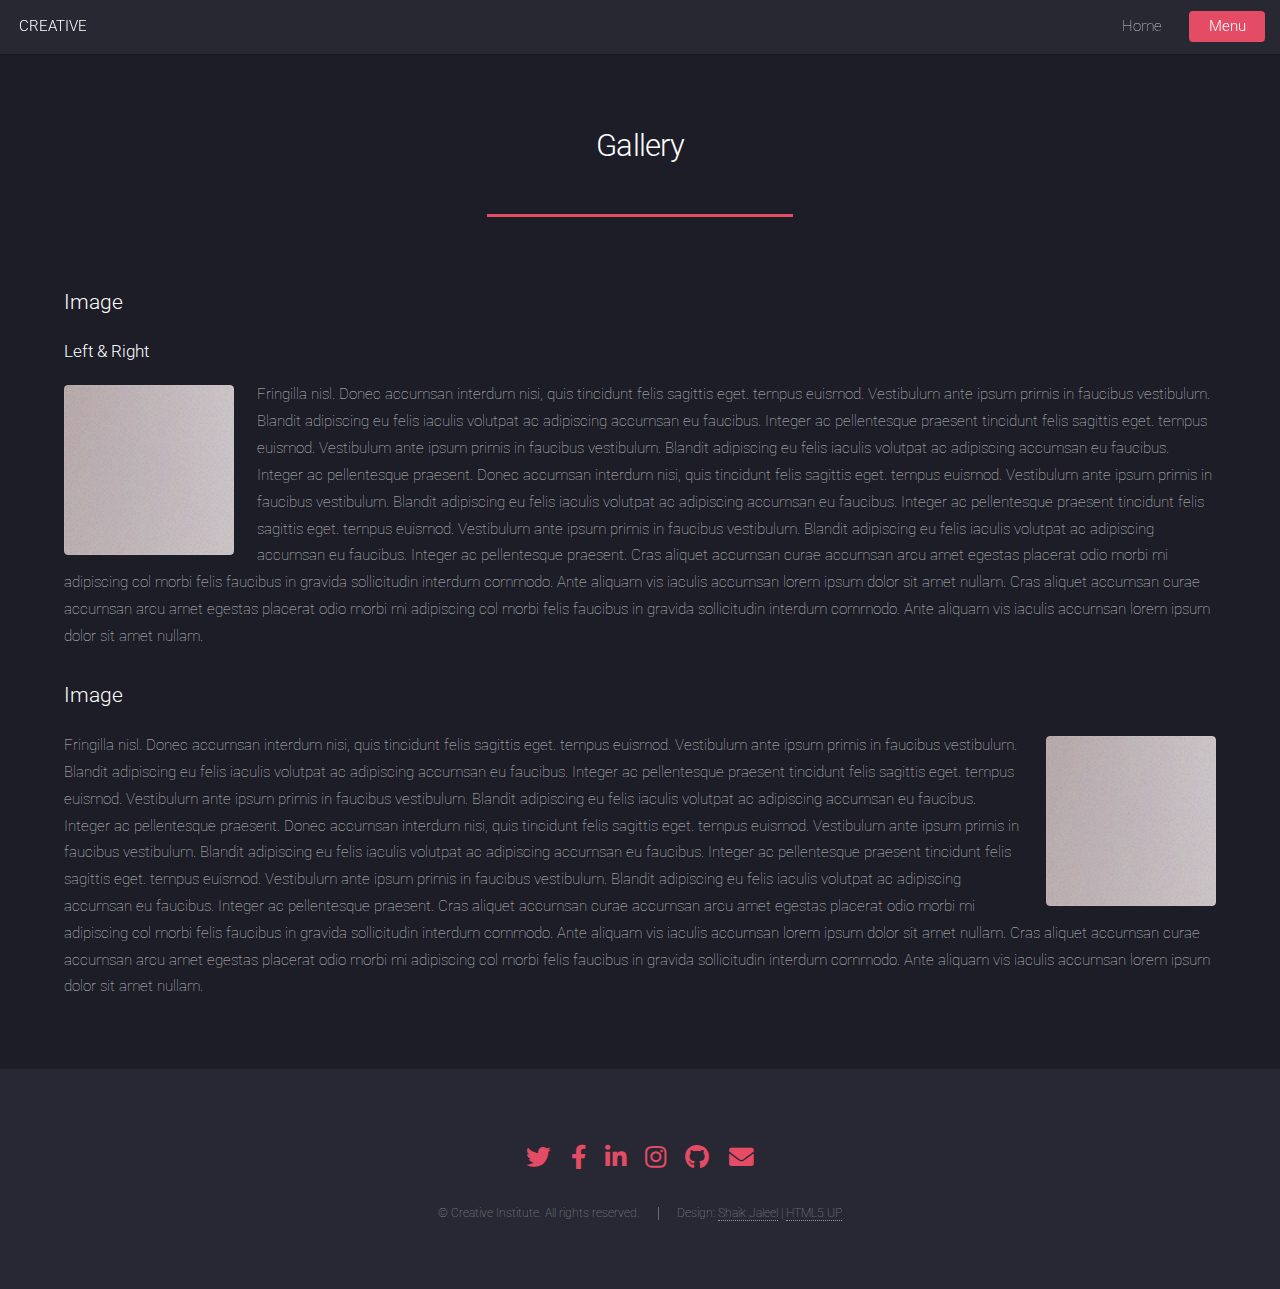
<file: profile.html>
<!DOCTYPE HTML>
<!--
	Landed by HTML5 UP
	html5up.net | @ajlkn
	Free for personal and commercial use under the CCA 3.0 license (html5up.net/license)
-->
<html>
	<head>
		<title>Gallery - CREATIVE</title>
		<meta charset="utf-8" />
		<meta name="viewport" content="width=device-width, initial-scale=1, user-scalable=no" />
		<link rel="stylesheet" href="assets/css/main.css" />
		<noscript><link rel="stylesheet" href="assets/css/noscript.css" /></noscript>
	</head>
	<body class="is-preload">
		<div id="page-wrapper">

        <!-- Header -->
				<header id="header">
					<h1 id="logo"><a href="index.html">CREATIVE</a></h1>
					<nav id="nav">
						<ul>
							<li><a href="index.html">Home</a></li>
							<li>
								<a href="#" class="button primary">Menu</a>
								<ul>
									<li><a href="courses.html">Courses Offered</a></li>
									<li><a href="construction.html">Construction Associates</a></li>
									<li><a href="gallery.html">Gallery</a></li>
									<li><a href="profile.html">Profile</a></li>
									<li><a href="contact.html">Contact US</a></li>
								</ul>
							</li>
						</ul>
					</nav>
				</header>

			<!-- Main -->
				<div id="main" class="wrapper style1">
					<div class="container">
						<header class="major">
							<h2>Gallery</h2>
						</header>
						<!-- Image -->
							<section>
								<h3>Image</h3>
								<h4>Left &amp; Right</h4>
								<p><span class="image left"><img src="images/pic08.jpg" alt="" /></span>Fringilla nisl. Donec accumsan interdum nisi, quis tincidunt felis sagittis eget. tempus euismod. Vestibulum ante ipsum primis in faucibus vestibulum. Blandit adipiscing eu felis iaculis volutpat ac adipiscing accumsan eu faucibus. Integer ac pellentesque praesent tincidunt felis sagittis eget. tempus euismod. Vestibulum ante ipsum primis in faucibus vestibulum. Blandit adipiscing eu felis iaculis volutpat ac adipiscing accumsan eu faucibus. Integer ac pellentesque praesent. Donec accumsan interdum nisi, quis tincidunt felis sagittis eget. tempus euismod. Vestibulum ante ipsum primis in faucibus vestibulum. Blandit adipiscing eu felis iaculis volutpat ac adipiscing accumsan eu faucibus. Integer ac pellentesque praesent tincidunt felis sagittis eget. tempus euismod. Vestibulum ante ipsum primis in faucibus vestibulum. Blandit adipiscing eu felis iaculis volutpat ac adipiscing accumsan eu faucibus. Integer ac pellentesque praesent. Cras aliquet accumsan curae accumsan arcu amet egestas placerat odio morbi mi adipiscing col morbi felis faucibus in gravida sollicitudin interdum commodo. Ante aliquam vis iaculis accumsan lorem ipsum dolor sit amet nullam. Cras aliquet accumsan curae accumsan arcu amet egestas placerat odio morbi mi adipiscing col morbi felis faucibus in gravida sollicitudin interdum commodo. Ante aliquam vis iaculis accumsan lorem ipsum dolor sit amet nullam.</p>
                                <h3>Image</h3>
								<p><span class="image right"><img src="images/pic08.jpg" alt="" /></span>Fringilla nisl. Donec accumsan interdum nisi, quis tincidunt felis sagittis eget. tempus euismod. Vestibulum ante ipsum primis in faucibus vestibulum. Blandit adipiscing eu felis iaculis volutpat ac adipiscing accumsan eu faucibus. Integer ac pellentesque praesent tincidunt felis sagittis eget. tempus euismod. Vestibulum ante ipsum primis in faucibus vestibulum. Blandit adipiscing eu felis iaculis volutpat ac adipiscing accumsan eu faucibus. Integer ac pellentesque praesent. Donec accumsan interdum nisi, quis tincidunt felis sagittis eget. tempus euismod. Vestibulum ante ipsum primis in faucibus vestibulum. Blandit adipiscing eu felis iaculis volutpat ac adipiscing accumsan eu faucibus. Integer ac pellentesque praesent tincidunt felis sagittis eget. tempus euismod. Vestibulum ante ipsum primis in faucibus vestibulum. Blandit adipiscing eu felis iaculis volutpat ac adipiscing accumsan eu faucibus. Integer ac pellentesque praesent. Cras aliquet accumsan curae accumsan arcu amet egestas placerat odio morbi mi adipiscing col morbi felis faucibus in gravida sollicitudin interdum commodo. Ante aliquam vis iaculis accumsan lorem ipsum dolor sit amet nullam. Cras aliquet accumsan curae accumsan arcu amet egestas placerat odio morbi mi adipiscing col morbi felis faucibus in gravida sollicitudin interdum commodo. Ante aliquam vis iaculis accumsan lorem ipsum dolor sit amet nullam.</p>
							</section>
					</div>
				</div>

			<!-- Footer -->
				<footer id="footer">
					<ul class="icons">
						<li><a href="https://www.twitter.com/CreativeWgl" class="icon brands fa-twitter"><span class="label">Twitter</span></a></li>
						<li><a href="https://www.facebook.com/creativeinstitute.wgl" class="icon brands fa-facebook-f"><span class="label">Facebook</span></a></li>
						<li><a href="https://www.linkedin.com/in/creativewgl/" class="icon brands fa-linkedin-in"><span class="label">LinkedIn</span></a></li>
						<li><a href="https://www.instagram.com/creativeinstitute.wgl" class="icon brands fa-instagram"><span class="label">Instagram</span></a></li>
						<li><a href="https://www.github.com/creativeinstitute" class="icon brands fa-github"><span class="label">GitHub</span></a></li>
						<li><a href="mailto:creativeinstitute.wgl@gmail.com" class="icon solid fa-envelope"><span class="label">Email</span></a></li>
					</ul>
					<ul class="copyright">
						<li>&copy; Creative Institute. All rights reserved.</li><li>Design: <a href="http://www.shaikjaleel.me">Shaik Jaleel</a> | <a href="http://html5up.net">HTML5 UP</a></li>
					</ul>
				</footer>

		</div>

		<!-- Scripts -->
			<script src="assets/js/jquery.min.js"></script>
			<script src="assets/js/jquery.scrolly.min.js"></script>
			<script src="assets/js/jquery.dropotron.min.js"></script>
			<script src="assets/js/jquery.scrollex.min.js"></script>
			<script src="assets/js/browser.min.js"></script>
			<script src="assets/js/breakpoints.min.js"></script>
			<script src="assets/js/util.js"></script>
			<script src="assets/js/main.js"></script>

	</body>
</html>
</file>
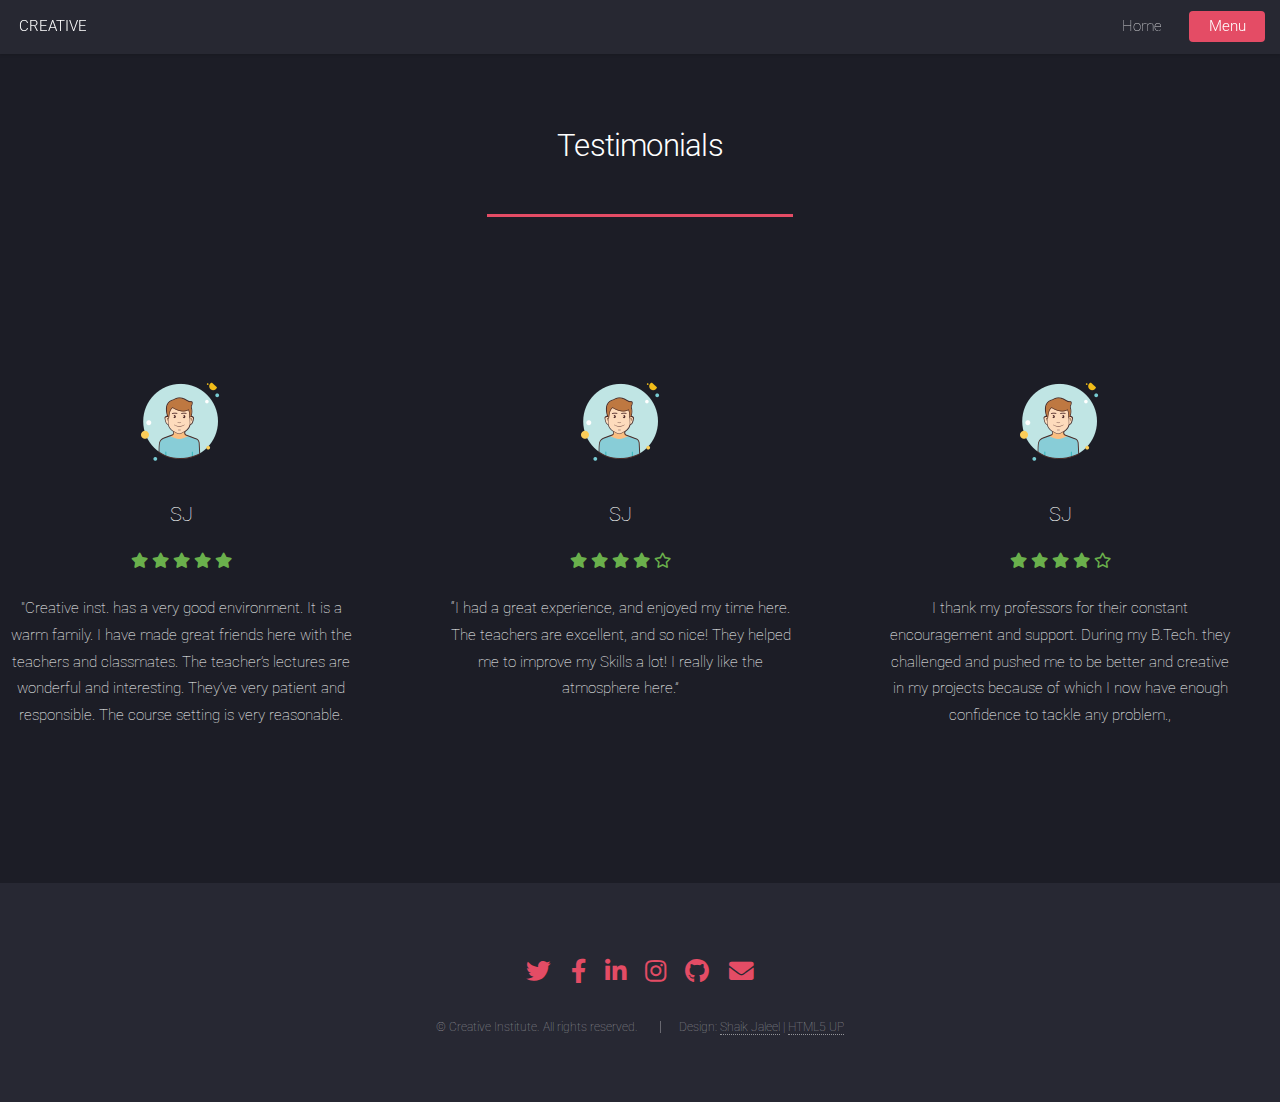
<file: testimonial.html>
<!DOCTYPE HTML>
<!--
   Landed by HTML5 UP
   html5up.net | @ajlkn
   Free for personal and commercial use under the CCA 3.0 license (html5up.net/license)
   -->
<html>
   <head>
      <title>Testimonials - CREATIVE</title>
      <meta charset="utf-8" />
      <link rel="stylesheet" href="assets/css/style.css">
      <meta name="viewport" content="width=device-width, initial-scale=1, user-scalable=no" />
      <link rel="stylesheet" href="assets/css/main.css" />
	  <link rel="stylesheet" href="assets/css/style.css" />
      <noscript>
         <link rel="stylesheet" href="assets/css/noscript.css" />
      </noscript>
   </head>
   <body class="is-preload">
      <div id="page-wrapper">
         <!-- Header -->
         <header id="header">
            <h1 id="logo"><a href="index.html">CREATIVE</a></h1>
            <nav id="nav">
               <ul>
                  <li><a href="index.html">Home</a></li>
                  <li>
                     <a href="#" class="button primary">Menu</a>
                     <ul>
                        <li><a href="courses.html">Courses Offered</a></li>
                        <li><a href="construction.html">Construction Associates</a></li>
                        <li><a href="gallery.html">Gallery</a></li>
                        <li><a href="contact.html">Contact US</a></li>
                     </ul>
                  </li>
               </ul>
            </nav>
         </header>
         <!-- Main -->
         <div id="main" class="wrapper style1">
            <div class="container">
               <header class="major">
                  <h2>Testimonials</h2>
               </header>
            </div>
            <div class="testimonials">
               <div class="row">
                  <div class="col">
                     <div class="testimonial">
                        <img src="images/USER.png" alt="">
                        <div class="name">SJ</div>
                        <div class="stars">
                           <i class="fas fa-star"></i>
                           <i class="fas fa-star"></i>
                           <i class="fas fa-star"></i>
                           <i class="fas fa-star"></i>
                           <i class="fas fa-star"></i>
                        </div>
                        <p>
                           "Creative inst. has a very good environment. It is a warm family. I have made great friends here with the teachers and classmates. The teacher’s lectures are wonderful and interesting. They’ve very patient and responsible. The course setting is very reasonable.
                        </p>
                     </div>
                  </div>
                  <div class="col">
                     <div class="testimonial">
                        <img src="images/USER.png" alt="">
                        <div class="name">SJ</div>
                        <div class="stars">
                           <i class="fas fa-star"></i>
                           <i class="fas fa-star"></i>
                           <i class="fas fa-star"></i>
                           <i class="fas fa-star"></i>
                           <i class="far fa-star"></i>
                        </div>
                        <p>
                           “I had a great experience, and enjoyed my time here. The teachers are excellent, and so nice! They helped me to improve my Skills a lot! I really like the atmosphere here.”                       </p>
                     </div>
                  </div>
                  <div class="col">
                     <div class="testimonial">
                        <img src="images/USER.png" alt="">
                        <div class="name">SJ</div>
                        <div class="stars">
                           <i class="fas fa-star"></i>
                           <i class="fas fa-star"></i>
                           <i class="fas fa-star"></i>
                           <i class="fas fa-star"></i>
                           <i class="far fa-star"></i>
                        </div>
                        <p>
                            I thank my professors for their constant encouragement and support. During my B.Tech. they challenged and pushed me to be better and creative in my projects because of which I now have enough confidence to tackle any problem.,
                        </p>
                     </div>
                  </div>
               </div>
            </div>
         </div>
         <!-- Footer -->
         <footer id="footer">
            <ul class="icons">
               <li><a href="https://www.twitter.com/CreativeWgl" class="icon brands fa-twitter"><span class="label">Twitter</span></a></li>
               <li><a href="https://www.facebook.com/creativeinstitute.wgl" class="icon brands fa-facebook-f"><span class="label">Facebook</span></a></li>
               <li><a href="https://www.linkedin.com/in/creativewgl/" class="icon brands fa-linkedin-in"><span class="label">LinkedIn</span></a></li>
               <li><a href="https://www.instagram.com/creativeinstitute.wgl" class="icon brands fa-instagram"><span class="label">Instagram</span></a></li>
               <li><a href="https://www.github.com/creativeinstitute" class="icon brands fa-github"><span class="label">GitHub</span></a></li>
               <li><a href="mailto:creativeinstitute.wgl@gmail.com" class="icon solid fa-envelope"><span class="label">Email</span></a></li>
            </ul>
            <ul class="copyright">
               <li>&copy; Creative Institute. All rights reserved.</li>
               <li>Design: <a href="http://www.shaikjaleel.me">Shaik Jaleel</a> | <a href="http://html5up.net">HTML5 UP</a></li>
            </ul>
         </footer>
      </div>
      <!-- Scripts -->
      <script src="assets/js/jquery.min.js"></script>
      <script src="assets/js/jquery.scrolly.min.js"></script>
      <script src="assets/js/jquery.dropotron.min.js"></script>
      <script src="assets/js/jquery.scrollex.min.js"></script>
      <script src="assets/js/browser.min.js"></script>
      <script src="assets/js/breakpoints.min.js"></script>
      <script src="assets/js/util.js"></script>
      <script src="assets/js/main.js"></script>
   </body>
</html>
</file>
<file: assets/css/style.css>
*{
  margin: 0;
  padding: 0;
}
.testimonials{
  padding: 40px 0;
  color: #ffff;
  text-align: center;
}
.inner{
  max-width: 1200px;
  margin: auto;
  overflow: hidden;
  padding: 0 20px;
}

.border{
  width: 160px;
  height: 5px;
  background: #6ab04c;
  margin: 26px auto;
}

.row{
  display: flex;
  flex-wrap: wrap;
  justify-content: center;
}
.col{
  flex: 33.33%;
  max-width: 33.33%;
  box-sizing: border-box;
  padding: 15px;
}
.testimonial{
  padding: 30px;
}
.testimonial img{
  width: 100px;
  height: 100px;
  border-radius: 50%;
}
.name{
  font-size: 20px;
  text-transform: uppercase;
  margin: 20px 0;
}
.stars{
  color: #6ab04c;
  margin-bottom: 20px;
}


@media screen and (max-width:960px) {
.col{
  flex: 100%;
  max-width: 80%;
}
}

@media screen and (max-width:600px) {
.col{
  flex: 100%;
  max-width: 100%;
}
}
</file>
<file: assets/css/noscript.css>
/*
	Landed by HTML5 UP
	html5up.net | @ajlkn
	Free for personal and commercial use under the CCA 3.0 license (html5up.net/license)
*/

/* Loader */

	body.landing.is-preload:before {
		display: none;
	}

	body.landing.is-preload:after {
		display: none;
	}
</file>
<file: assets/css/style1.css>
.contact-info{
  display: flex;
  width: 100%;
  max-width: 1200px;
  align-items: center;
  justify-content: center;
  padding: 0 20px;
}


.card{
  background: #2f3542;
  padding: 0 20px;
  margin: 0 10px;
  width: calc(33% - 20px);
  height: 200px;
  display: flex;
  flex-direction: column;
  justify-content: center;
  align-items: center;
  color: #fff;
  cursor: pointer;
}

.card-icon{
  font-size: 28px;
  background: #e44c65;
  width: 60px;
  height: 60px;
  text-align: center;
  line-height: 60px !important;
  border-radius: 50%;
  transition: 0.3s linear;
}

.card:hover .card-icon{
  background: none;
  color: #e44c65;
  transform: scale(1.6);
}

.card p{
  margin-top: 20px;
  font-weight: 300;
  letter-spacing: 2px;
  max-height: 0;
  opacity: 0;
  transition: 0.3s linear;
}

.card:hover p{
  max-height: 40px;
  opacity: 1;
}


@media screen and (max-width:800px) {
  .contact-info{
    flex-direction: column;
  }
  .card{
    width: 100%;
    max-width: 300px;
    margin: 10px 0;
  }
}
</file>
<file: assets/css/main.css>
@import url("fontawesome-all.min.css");
@import url("https://fonts.googleapis.com/css?family=Roboto:100,300,100italic,300italic");

/*
	Landed by HTML5 UP
	html5up.net | @ajlkn
	Free for personal and commercial use under the CCA 3.0 license (html5up.net/license)
*/

html, body, div, span, applet, object,
iframe, h1, h2, h3, h4, h5, h6, p, blockquote,
pre, a, abbr, acronym, address, big, cite,
code, del, dfn, em, img, ins, kbd, q, s, samp,
small, strike, strong, sub, sup, tt, var, b,
u, i, center, dl, dt, dd, ol, ul, li, fieldset,
form, label, legend, table, caption, tbody,
tfoot, thead, tr, th, td, article, aside,
canvas, details, embed, figure, figcaption,
footer, header, hgroup, menu, nav, output, ruby,
section, summary, time, mark, audio, video {
	margin: 0;
	padding: 0;
	border: 0;
	font-size: 100%;
	font: inherit;
	vertical-align: baseline;}

article, aside, details, figcaption, figure,
footer, header, hgroup, menu, nav, section {
	display: block;}

body {
	line-height: 1;
}

ol, ul {
	list-style: none;
}

blockquote, q {
	quotes: none;
}

	blockquote:before, blockquote:after, q:before, q:after {
		content: '';
		content: none;
	}

table {
	border-collapse: collapse;
	border-spacing: 0;
}

body {
	-webkit-text-size-adjust: none;
}

mark {
	background-color: transparent;
	color: inherit;
}

input::-moz-focus-inner {
	border: 0;
	padding: 0;
}

input, select, textarea {
	-moz-appearance: none;
	-webkit-appearance: none;
	-ms-appearance: none;
	appearance: none;
}

/* Basic */

	html {
		box-sizing: border-box;
	}

	*, *:before, *:after {
		box-sizing: inherit;
	}

	html, body {
		background: #1c1d26;
	}

	body.is-preload *, body.is-preload *:before, body.is-preload *:after {
		-moz-animation: none !important;
		-webkit-animation: none !important;
		-ms-animation: none !important;
		animation: none !important;
		-moz-transition: none !important;
		-webkit-transition: none !important;
		-ms-transition: none !important;
		transition: none !important;
	}

	body, input, select, textarea {
		color: rgba(255, 255, 255, 0.75);
		font-family: "Roboto", Helvetica, sans-serif;
		font-size: 15pt;
		font-weight: 100;
		line-height: 1.75em;
	}

	a {
		-moz-transition: border-color 0.2s ease-in-out, color 0.2s ease-in-out;
		-webkit-transition: border-color 0.2s ease-in-out, color 0.2s ease-in-out;
		-ms-transition: border-color 0.2s ease-in-out, color 0.2s ease-in-out;
		transition: border-color 0.2s ease-in-out, color 0.2s ease-in-out;
		border-bottom: dotted 1px;
		color: #e44c65;
		text-decoration: none;
	}

		a:hover {
			color: #e44c65 !important;
			border-bottom-color: transparent;
		}

	strong, b {
		color: #ffffff;
		font-weight: 300;
	}

	em, i {
		font-style: italic;
	}

	p {
		margin: 0 0 2em 0;
	}

	h1, h2, h3, h4, h5, h6 {
		color: #ffffff;
		font-weight: 300;
		line-height: 1em;
		margin: 0 0 1em 0;
	}

		h1 a, h2 a, h3 a, h4 a, h5 a, h6 a {
			color: inherit;
			border: 0;
		}

	h2 {
		font-size: 2em;
		line-height: 1.5em;
		letter-spacing: -0.025em;
	}

	h3 {
		font-size: 1.35em;
		line-height: 1.5em;
	}

	h4 {
		font-size: 1.1em;
		line-height: 1.5em;
	}

	h5 {
		font-size: 0.9em;
		line-height: 1.5em;
	}

	h6 {
		font-size: 0.7em;
		line-height: 1.5em;
	}

	sub {
		font-size: 0.8em;
		position: relative;
		top: 0.5em;
	}

	sup {
		font-size: 0.8em;
		position: relative;
		top: -0.5em;
	}

	hr {
		border: 0;
		border-bottom: solid 1px rgba(255, 255, 255, 0.3);
		margin: 3em 0;
	}

		hr.major {
			margin: 4em 0;
		}

	blockquote {
		border-left: solid 4px rgba(255, 255, 255, 0.3);
		font-style: italic;
		margin: 0 0 2em 0;
		padding: 0.5em 0 0.5em 2em;
	}

	code {
		background: rgba(255, 255, 255, 0.075);
		border-radius: 4px;
		font-family: "Courier New", monospace;
		font-size: 0.9em;
		margin: 0 0.25em;
		padding: 0.25em 0.65em;
	}

	pre {
		-webkit-overflow-scrolling: touch;
		font-family: "Courier New", monospace;
		font-size: 0.9em;
		margin: 0 0 2em 0;
	}

		pre code {
			display: block;
			line-height: 1.75em;
			padding: 1em 1.5em;
			overflow-x: auto;
		}

	.align-left {
		text-align: left;
	}

	.align-center {
		text-align: center;
	}

	.align-right {
		text-align: right;
	}

/* Loader */

	@-moz-keyframes spinner-show {
		0% {
			opacity: 0;
		}

		100% {
			opacity: 1;
		}
	}

	@-webkit-keyframes spinner-show {
		0% {
			opacity: 0;
		}

		100% {
			opacity: 1;
		}
	}

	@-ms-keyframes spinner-show {
		0% {
			opacity: 0;
		}

		100% {
			opacity: 1;
		}
	}

	@keyframes spinner-show {
		0% {
			opacity: 0;
		}

		100% {
			opacity: 1;
		}
	}

	@-moz-keyframes spinner-hide {
		0% {
			color: rgba(255, 255, 255, 0.15);
			z-index: 100001;
			-moz-transform: scale(1) rotate(0deg);
			-webkit-transform: scale(1) rotate(0deg);
			-ms-transform: scale(1) rotate(0deg);
			transform: scale(1) rotate(0deg);
		}

		99% {
			color: #1c1d26;
			z-index: 100001;
			-moz-transform: scale(0.5) rotate(360deg);
			-webkit-transform: scale(0.5) rotate(360deg);
			-ms-transform: scale(0.5) rotate(360deg);
			transform: scale(0.5) rotate(360deg);
		}

		100% {
			color: #1c1d26;
			z-index: -1;
			-moz-transform: scale(0.5) rotate(360deg);
			-webkit-transform: scale(0.5) rotate(360deg);
			-ms-transform: scale(0.5) rotate(360deg);
			transform: scale(0.5) rotate(360deg);
		}
	}

	@-webkit-keyframes spinner-hide {
		0% {
			color: rgba(255, 255, 255, 0.15);
			z-index: 100001;
			-moz-transform: scale(1) rotate(0deg);
			-webkit-transform: scale(1) rotate(0deg);
			-ms-transform: scale(1) rotate(0deg);
			transform: scale(1) rotate(0deg);
		}

		99% {
			color: #1c1d26;
			z-index: 100001;
			-moz-transform: scale(0.5) rotate(360deg);
			-webkit-transform: scale(0.5) rotate(360deg);
			-ms-transform: scale(0.5) rotate(360deg);
			transform: scale(0.5) rotate(360deg);
		}

		100% {
			color: #1c1d26;
			z-index: -1;
			-moz-transform: scale(0.5) rotate(360deg);
			-webkit-transform: scale(0.5) rotate(360deg);
			-ms-transform: scale(0.5) rotate(360deg);
			transform: scale(0.5) rotate(360deg);
		}
	}

	@-ms-keyframes spinner-hide {
		0% {
			color: rgba(255, 255, 255, 0.15);
			z-index: 100001;
			-moz-transform: scale(1) rotate(0deg);
			-webkit-transform: scale(1) rotate(0deg);
			-ms-transform: scale(1) rotate(0deg);
			transform: scale(1) rotate(0deg);
		}

		99% {
			color: #1c1d26;
			z-index: 100001;
			-moz-transform: scale(0.5) rotate(360deg);
			-webkit-transform: scale(0.5) rotate(360deg);
			-ms-transform: scale(0.5) rotate(360deg);
			transform: scale(0.5) rotate(360deg);
		}

		100% {
			color: #1c1d26;
			z-index: -1;
			-moz-transform: scale(0.5) rotate(360deg);
			-webkit-transform: scale(0.5) rotate(360deg);
			-ms-transform: scale(0.5) rotate(360deg);
			transform: scale(0.5) rotate(360deg);
		}
	}

	@keyframes spinner-hide {
		0% {
			color: rgba(255, 255, 255, 0.15);
			z-index: 100001;
			-moz-transform: scale(1) rotate(0deg);
			-webkit-transform: scale(1) rotate(0deg);
			-ms-transform: scale(1) rotate(0deg);
			transform: scale(1) rotate(0deg);
		}

		99% {
			color: #1c1d26;
			z-index: 100001;
			-moz-transform: scale(0.5) rotate(360deg);
			-webkit-transform: scale(0.5) rotate(360deg);
			-ms-transform: scale(0.5) rotate(360deg);
			transform: scale(0.5) rotate(360deg);
		}

		100% {
			color: #1c1d26;
			z-index: -1;
			-moz-transform: scale(0.5) rotate(360deg);
			-webkit-transform: scale(0.5) rotate(360deg);
			-ms-transform: scale(0.5) rotate(360deg);
			transform: scale(0.5) rotate(360deg);
		}
	}

	@-moz-keyframes spinner-rotate {
		0% {
			-moz-transform: scale(1) rotate(0deg);
			-webkit-transform: scale(1) rotate(0deg);
			-ms-transform: scale(1) rotate(0deg);
			transform: scale(1) rotate(0deg);
		}

		100% {
			-moz-transform: scale(1) rotate(360deg);
			-webkit-transform: scale(1) rotate(360deg);
			-ms-transform: scale(1) rotate(360deg);
			transform: scale(1) rotate(360deg);
		}
	}

	@-webkit-keyframes spinner-rotate {
		0% {
			-moz-transform: scale(1) rotate(0deg);
			-webkit-transform: scale(1) rotate(0deg);
			-ms-transform: scale(1) rotate(0deg);
			transform: scale(1) rotate(0deg);
		}

		100% {
			-moz-transform: scale(1) rotate(360deg);
			-webkit-transform: scale(1) rotate(360deg);
			-ms-transform: scale(1) rotate(360deg);
			transform: scale(1) rotate(360deg);
		}
	}

	@-ms-keyframes spinner-rotate {
		0% {
			-moz-transform: scale(1) rotate(0deg);
			-webkit-transform: scale(1) rotate(0deg);
			-ms-transform: scale(1) rotate(0deg);
			transform: scale(1) rotate(0deg);
		}

		100% {
			-moz-transform: scale(1) rotate(360deg);
			-webkit-transform: scale(1) rotate(360deg);
			-ms-transform: scale(1) rotate(360deg);
			transform: scale(1) rotate(360deg);
		}
	}

	@keyframes spinner-rotate {
		0% {
			-moz-transform: scale(1) rotate(0deg);
			-webkit-transform: scale(1) rotate(0deg);
			-ms-transform: scale(1) rotate(0deg);
			transform: scale(1) rotate(0deg);
		}

		100% {
			-moz-transform: scale(1) rotate(360deg);
			-webkit-transform: scale(1) rotate(360deg);
			-ms-transform: scale(1) rotate(360deg);
			transform: scale(1) rotate(360deg);
		}
	}

	@-moz-keyframes overlay-hide {
		0% {
			opacity: 1;
			z-index: 100000;
		}

		15% {
			opacity: 1;
			z-index: 100000;
		}

		99% {
			opacity: 0;
			z-index: 100000;
		}

		100% {
			opacity: 0;
			z-index: -1;
		}
	}

	@-webkit-keyframes overlay-hide {
		0% {
			opacity: 1;
			z-index: 100000;
		}

		15% {
			opacity: 1;
			z-index: 100000;
		}

		99% {
			opacity: 0;
			z-index: 100000;
		}

		100% {
			opacity: 0;
			z-index: -1;
		}
	}

	@-ms-keyframes overlay-hide {
		0% {
			opacity: 1;
			z-index: 100000;
		}

		15% {
			opacity: 1;
			z-index: 100000;
		}

		99% {
			opacity: 0;
			z-index: 100000;
		}

		100% {
			opacity: 0;
			z-index: -1;
		}
	}

	@keyframes overlay-hide {
		0% {
			opacity: 1;
			z-index: 100000;
		}

		15% {
			opacity: 1;
			z-index: 100000;
		}

		99% {
			opacity: 0;
			z-index: 100000;
		}

		100% {
			opacity: 0;
			z-index: -1;
		}
	}

	body.landing {
		text-decoration: none;
	}

		body.landing:before {
			-moz-osx-font-smoothing: grayscale;
			-webkit-font-smoothing: antialiased;
			display: inline-block;
			font-style: normal;
			font-variant: normal;
			text-rendering: auto;
			line-height: 1;
			text-transform: none !important;
			font-family: 'Font Awesome 5 Free';
			font-weight: 900;
		}

		body.landing:before {
			-moz-animation: spinner-show 1.5s 1 0.25s ease forwards, spinner-hide 0.25s ease-in-out forwards !important;
			-webkit-animation: spinner-show 1.5s 1 0.25s ease forwards, spinner-hide 0.25s ease-in-out forwards !important;
			-ms-animation: spinner-show 1.5s 1 0.25s ease forwards, spinner-hide 0.25s ease-in-out forwards !important;
			animation: spinner-show 1.5s 1 0.25s ease forwards, spinner-hide 0.25s ease-in-out forwards !important;
			-moz-transform-origin: 50% 50%;
			-webkit-transform-origin: 50% 50%;
			-ms-transform-origin: 50% 50%;
			transform-origin: 50% 50%;
			color: rgba(255, 255, 255, 0.15);
			content: '\f1ce';
			cursor: default;
			display: block;
			font-size: 2em;
			height: 2em;
			left: 50%;
			line-height: 2em;
			margin: -1em 0 0 -1em;
			opacity: 0;
			position: fixed;
			text-align: center;
			top: 50%;
			width: 2em;
			z-index: -1;
		}

		body.landing:after {
			-moz-animation: overlay-hide 1.5s ease-in forwards !important;
			-webkit-animation: overlay-hide 1.5s ease-in forwards !important;
			-ms-animation: overlay-hide 1.5s ease-in forwards !important;
			animation: overlay-hide 1.5s ease-in forwards !important;
			background: #1c1d26;
			content: '';
			display: block;
			height: 100%;
			left: 0;
			opacity: 0;
			position: fixed;
			top: 0;
			width: 100%;
			z-index: -1;
		}

		body.landing.is-preload:before {
			-moz-animation: spinner-show 1.5s 1 0.25s ease forwards, spinner-rotate 0.75s infinite linear !important;
			-webkit-animation: spinner-show 1.5s 1 0.25s ease forwards, spinner-rotate 0.75s infinite linear !important;
			-ms-animation: spinner-show 1.5s 1 0.25s ease forwards, spinner-rotate 0.75s infinite linear !important;
			animation: spinner-show 1.5s 1 0.25s ease forwards, spinner-rotate 0.75s infinite linear !important;
			z-index: 100001;
		}

		body.landing.is-preload:after {
			-moz-animation: none !important;
			-webkit-animation: none !important;
			-ms-animation: none !important;
			animation: none !important;
			opacity: 1;
			z-index: 100000;
		}

	@media (-webkit-min-device-pixel-ratio: 2) {

		body.landing:before {
			line-height: 2.025em;
		}

	}

/* Container */

	.container {
		margin: 0 auto;
		max-width: calc(100% - 4em);
		width: 70em;
	}

		.container.xsmall {
			width: 17.5em;
		}

		.container.small {
			width: 35em;
		}

		.container.medium {
			width: 52.5em;
		}

		.container.large {
			width: 87.5em;
		}

		.container.xlarge {
			width: 105em;
		}

		.container.max {
			width: 100%;
		}

		@media screen and (max-width: 1280px) {

			.container {
				width: 90%;
				max-width: 100%;
			}

		}

		@media screen and (max-width: 980px) {

			.container {
				width: 100% !important;
			}

		}

/* Row */

	.row {
		display: flex;
		flex-wrap: wrap;
		box-sizing: border-box;
		align-items: stretch;
	}

		.row > * {
			box-sizing: border-box;
		}

		.row.gtr-uniform > * > :last-child {
			margin-bottom: 0;
		}

		.row.aln-left {
			justify-content: flex-start;
		}

		.row.aln-center {
			justify-content: center;
		}

		.row.aln-right {
			justify-content: flex-end;
		}

		.row.aln-top {
			align-items: flex-start;
		}

		.row.aln-middle {
			align-items: center;
		}

		.row.aln-bottom {
			align-items: flex-end;
		}

		.row > .imp {
			order: -1;
		}

		.row > .col-1 {
			width: 8.33333%;
		}

		.row > .off-1 {
			margin-left: 8.33333%;
		}

		.row > .col-2 {
			width: 16.66667%;
		}

		.row > .off-2 {
			margin-left: 16.66667%;
		}

		.row > .col-3 {
			width: 25%;
		}

		.row > .off-3 {
			margin-left: 25%;
		}

		.row > .col-4 {
			width: 33.33333%;
		}

		.row > .off-4 {
			margin-left: 33.33333%;
		}

		.row > .col-5 {
			width: 41.66667%;
		}

		.row > .off-5 {
			margin-left: 41.66667%;
		}

		.row > .col-6 {
			width: 50%;
		}

		.row > .off-6 {
			margin-left: 50%;
		}

		.row > .col-7 {
			width: 58.33333%;
		}

		.row > .off-7 {
			margin-left: 58.33333%;
		}

		.row > .col-8 {
			width: 66.66667%;
		}

		.row > .off-8 {
			margin-left: 66.66667%;
		}

		.row > .col-9 {
			width: 75%;
		}

		.row > .off-9 {
			margin-left: 75%;
		}

		.row > .col-10 {
			width: 83.33333%;
		}

		.row > .off-10 {
			margin-left: 83.33333%;
		}

		.row > .col-11 {
			width: 91.66667%;
		}

		.row > .off-11 {
			margin-left: 91.66667%;
		}

		.row > .col-12 {
			width: 100%;
		}

		.row > .off-12 {
			margin-left: 100%;
		}

		.row.gtr-0 {
			margin-top: 0;
			margin-left: 0em;
		}

			.row.gtr-0 > * {
				padding: 0 0 0 0em;
			}

			.row.gtr-0.gtr-uniform {
				margin-top: 0em;
			}

				.row.gtr-0.gtr-uniform > * {
					padding-top: 0em;
				}

		.row.gtr-25 {
			margin-top: 0;
			margin-left: -0.625em;
		}

			.row.gtr-25 > * {
				padding: 0 0 0 0.625em;
			}

			.row.gtr-25.gtr-uniform {
				margin-top: -0.625em;
			}

				.row.gtr-25.gtr-uniform > * {
					padding-top: 0.625em;
				}

		.row.gtr-50 {
			margin-top: 0;
			margin-left: -1.25em;
		}

			.row.gtr-50 > * {
				padding: 0 0 0 1.25em;
			}

			.row.gtr-50.gtr-uniform {
				margin-top: -1.25em;
			}

				.row.gtr-50.gtr-uniform > * {
					padding-top: 1.25em;
				}

		.row {
			margin-top: 0;
			margin-left: -2.5em;
		}

			.row > * {
				padding: 0 0 0 2.5em;
			}

			.row.gtr-uniform {
				margin-top: -2.5em;
			}

				.row.gtr-uniform > * {
					padding-top: 2.5em;
				}

		.row.gtr-150 {
			margin-top: 0;
			margin-left: -3.75em;
		}

			.row.gtr-150 > * {
				padding: 0 0 0 3.75em;
			}

			.row.gtr-150.gtr-uniform {
				margin-top: -3.75em;
			}

				.row.gtr-150.gtr-uniform > * {
					padding-top: 3.75em;
				}

		.row.gtr-200 {
			margin-top: 0;
			margin-left: -5em;
		}

			.row.gtr-200 > * {
				padding: 0 0 0 5em;
			}

			.row.gtr-200.gtr-uniform {
				margin-top: -5em;
			}

				.row.gtr-200.gtr-uniform > * {
					padding-top: 5em;
				}

		@media screen and (max-width: 1680px) {

			.row {
				display: flex;
				flex-wrap: wrap;
				box-sizing: border-box;
				align-items: stretch;
			}

				.row > * {
					box-sizing: border-box;
				}

				.row.gtr-uniform > * > :last-child {
					margin-bottom: 0;
				}

				.row.aln-left {
					justify-content: flex-start;
				}

				.row.aln-center {
					justify-content: center;
				}

				.row.aln-right {
					justify-content: flex-end;
				}

				.row.aln-top {
					align-items: flex-start;
				}

				.row.aln-middle {
					align-items: center;
				}

				.row.aln-bottom {
					align-items: flex-end;
				}

				.row > .imp-xlarge {
					order: -1;
				}

				.row > .col-1-xlarge {
					width: 8.33333%;
				}

				.row > .off-1-xlarge {
					margin-left: 8.33333%;
				}

				.row > .col-2-xlarge {
					width: 16.66667%;
				}

				.row > .off-2-xlarge {
					margin-left: 16.66667%;
				}

				.row > .col-3-xlarge {
					width: 25%;
				}

				.row > .off-3-xlarge {
					margin-left: 25%;
				}

				.row > .col-4-xlarge {
					width: 33.33333%;
				}

				.row > .off-4-xlarge {
					margin-left: 33.33333%;
				}

				.row > .col-5-xlarge {
					width: 41.66667%;
				}

				.row > .off-5-xlarge {
					margin-left: 41.66667%;
				}

				.row > .col-6-xlarge {
					width: 50%;
				}

				.row > .off-6-xlarge {
					margin-left: 50%;
				}

				.row > .col-7-xlarge {
					width: 58.33333%;
				}

				.row > .off-7-xlarge {
					margin-left: 58.33333%;
				}

				.row > .col-8-xlarge {
					width: 66.66667%;
				}

				.row > .off-8-xlarge {
					margin-left: 66.66667%;
				}

				.row > .col-9-xlarge {
					width: 75%;
				}

				.row > .off-9-xlarge {
					margin-left: 75%;
				}

				.row > .col-10-xlarge {
					width: 83.33333%;
				}

				.row > .off-10-xlarge {
					margin-left: 83.33333%;
				}

				.row > .col-11-xlarge {
					width: 91.66667%;
				}

				.row > .off-11-xlarge {
					margin-left: 91.66667%;
				}

				.row > .col-12-xlarge {
					width: 100%;
				}

				.row > .off-12-xlarge {
					margin-left: 100%;
				}

				.row.gtr-0 {
					margin-top: 0;
					margin-left: 0em;
				}

					.row.gtr-0 > * {
						padding: 0 0 0 0em;
					}

					.row.gtr-0.gtr-uniform {
						margin-top: 0em;
					}

						.row.gtr-0.gtr-uniform > * {
							padding-top: 0em;
						}

				.row.gtr-25 {
					margin-top: 0;
					margin-left: -0.625em;
				}

					.row.gtr-25 > * {
						padding: 0 0 0 0.625em;
					}

					.row.gtr-25.gtr-uniform {
						margin-top: -0.625em;
					}

						.row.gtr-25.gtr-uniform > * {
							padding-top: 0.625em;
						}

				.row.gtr-50 {
					margin-top: 0;
					margin-left: -1.25em;
				}

					.row.gtr-50 > * {
						padding: 0 0 0 1.25em;
					}

					.row.gtr-50.gtr-uniform {
						margin-top: -1.25em;
					}

						.row.gtr-50.gtr-uniform > * {
							padding-top: 1.25em;
						}

				.row {
					margin-top: 0;
					margin-left: -2.5em;
				}

					.row > * {
						padding: 0 0 0 2.5em;
					}

					.row.gtr-uniform {
						margin-top: -2.5em;
					}

						.row.gtr-uniform > * {
							padding-top: 2.5em;
						}

				.row.gtr-150 {
					margin-top: 0;
					margin-left: -3.75em;
				}

					.row.gtr-150 > * {
						padding: 0 0 0 3.75em;
					}

					.row.gtr-150.gtr-uniform {
						margin-top: -3.75em;
					}

						.row.gtr-150.gtr-uniform > * {
							padding-top: 3.75em;
						}

				.row.gtr-200 {
					margin-top: 0;
					margin-left: -5em;
				}

					.row.gtr-200 > * {
						padding: 0 0 0 5em;
					}

					.row.gtr-200.gtr-uniform {
						margin-top: -5em;
					}

						.row.gtr-200.gtr-uniform > * {
							padding-top: 5em;
						}

		}

		@media screen and (max-width: 1280px) {

			.row {
				display: flex;
				flex-wrap: wrap;
				box-sizing: border-box;
				align-items: stretch;
			}

				.row > * {
					box-sizing: border-box;
				}

				.row.gtr-uniform > * > :last-child {
					margin-bottom: 0;
				}

				.row.aln-left {
					justify-content: flex-start;
				}

				.row.aln-center {
					justify-content: center;
				}

				.row.aln-right {
					justify-content: flex-end;
				}

				.row.aln-top {
					align-items: flex-start;
				}

				.row.aln-middle {
					align-items: center;
				}

				.row.aln-bottom {
					align-items: flex-end;
				}

				.row > .imp-large {
					order: -1;
				}

				.row > .col-1-large {
					width: 8.33333%;
				}

				.row > .off-1-large {
					margin-left: 8.33333%;
				}

				.row > .col-2-large {
					width: 16.66667%;
				}

				.row > .off-2-large {
					margin-left: 16.66667%;
				}

				.row > .col-3-large {
					width: 25%;
				}

				.row > .off-3-large {
					margin-left: 25%;
				}

				.row > .col-4-large {
					width: 33.33333%;
				}

				.row > .off-4-large {
					margin-left: 33.33333%;
				}

				.row > .col-5-large {
					width: 41.66667%;
				}

				.row > .off-5-large {
					margin-left: 41.66667%;
				}

				.row > .col-6-large {
					width: 50%;
				}

				.row > .off-6-large {
					margin-left: 50%;
				}

				.row > .col-7-large {
					width: 58.33333%;
				}

				.row > .off-7-large {
					margin-left: 58.33333%;
				}

				.row > .col-8-large {
					width: 66.66667%;
				}

				.row > .off-8-large {
					margin-left: 66.66667%;
				}

				.row > .col-9-large {
					width: 75%;
				}

				.row > .off-9-large {
					margin-left: 75%;
				}

				.row > .col-10-large {
					width: 83.33333%;
				}

				.row > .off-10-large {
					margin-left: 83.33333%;
				}

				.row > .col-11-large {
					width: 91.66667%;
				}

				.row > .off-11-large {
					margin-left: 91.66667%;
				}

				.row > .col-12-large {
					width: 100%;
				}

				.row > .off-12-large {
					margin-left: 100%;
				}

				.row.gtr-0 {
					margin-top: 0;
					margin-left: 0em;
				}

					.row.gtr-0 > * {
						padding: 0 0 0 0em;
					}

					.row.gtr-0.gtr-uniform {
						margin-top: 0em;
					}

						.row.gtr-0.gtr-uniform > * {
							padding-top: 0em;
						}

				.row.gtr-25 {
					margin-top: 0;
					margin-left: -0.625em;
				}

					.row.gtr-25 > * {
						padding: 0 0 0 0.625em;
					}

					.row.gtr-25.gtr-uniform {
						margin-top: -0.625em;
					}

						.row.gtr-25.gtr-uniform > * {
							padding-top: 0.625em;
						}

				.row.gtr-50 {
					margin-top: 0;
					margin-left: -1.25em;
				}

					.row.gtr-50 > * {
						padding: 0 0 0 1.25em;
					}

					.row.gtr-50.gtr-uniform {
						margin-top: -1.25em;
					}

						.row.gtr-50.gtr-uniform > * {
							padding-top: 1.25em;
						}

				.row {
					margin-top: 0;
					margin-left: -2.5em;
				}

					.row > * {
						padding: 0 0 0 2.5em;
					}

					.row.gtr-uniform {
						margin-top: -2.5em;
					}

						.row.gtr-uniform > * {
							padding-top: 2.5em;
						}

				.row.gtr-150 {
					margin-top: 0;
					margin-left: -3.75em;
				}

					.row.gtr-150 > * {
						padding: 0 0 0 3.75em;
					}

					.row.gtr-150.gtr-uniform {
						margin-top: -3.75em;
					}

						.row.gtr-150.gtr-uniform > * {
							padding-top: 3.75em;
						}

				.row.gtr-200 {
					margin-top: 0;
					margin-left: -5em;
				}

					.row.gtr-200 > * {
						padding: 0 0 0 5em;
					}

					.row.gtr-200.gtr-uniform {
						margin-top: -5em;
					}

						.row.gtr-200.gtr-uniform > * {
							padding-top: 5em;
						}

		}

		@media screen and (max-width: 980px) {

			.row {
				display: flex;
				flex-wrap: wrap;
				box-sizing: border-box;
				align-items: stretch;
			}

				.row > * {
					box-sizing: border-box;
				}

				.row.gtr-uniform > * > :last-child {
					margin-bottom: 0;
				}

				.row.aln-left {
					justify-content: flex-start;
				}

				.row.aln-center {
					justify-content: center;
				}

				.row.aln-right {
					justify-content: flex-end;
				}

				.row.aln-top {
					align-items: flex-start;
				}

				.row.aln-middle {
					align-items: center;
				}

				.row.aln-bottom {
					align-items: flex-end;
				}

				.row > .imp-medium {
					order: -1;
				}

				.row > .col-1-medium {
					width: 8.33333%;
				}

				.row > .off-1-medium {
					margin-left: 8.33333%;
				}

				.row > .col-2-medium {
					width: 16.66667%;
				}

				.row > .off-2-medium {
					margin-left: 16.66667%;
				}

				.row > .col-3-medium {
					width: 25%;
				}

				.row > .off-3-medium {
					margin-left: 25%;
				}

				.row > .col-4-medium {
					width: 33.33333%;
				}

				.row > .off-4-medium {
					margin-left: 33.33333%;
				}

				.row > .col-5-medium {
					width: 41.66667%;
				}

				.row > .off-5-medium {
					margin-left: 41.66667%;
				}

				.row > .col-6-medium {
					width: 50%;
				}

				.row > .off-6-medium {
					margin-left: 50%;
				}

				.row > .col-7-medium {
					width: 58.33333%;
				}

				.row > .off-7-medium {
					margin-left: 58.33333%;
				}

				.row > .col-8-medium {
					width: 66.66667%;
				}

				.row > .off-8-medium {
					margin-left: 66.66667%;
				}

				.row > .col-9-medium {
					width: 75%;
				}

				.row > .off-9-medium {
					margin-left: 75%;
				}

				.row > .col-10-medium {
					width: 83.33333%;
				}

				.row > .off-10-medium {
					margin-left: 83.33333%;
				}

				.row > .col-11-medium {
					width: 91.66667%;
				}

				.row > .off-11-medium {
					margin-left: 91.66667%;
				}

				.row > .col-12-medium {
					width: 100%;
				}

				.row > .off-12-medium {
					margin-left: 100%;
				}

				.row.gtr-0 {
					margin-top: 0;
					margin-left: 0em;
				}

					.row.gtr-0 > * {
						padding: 0 0 0 0em;
					}

					.row.gtr-0.gtr-uniform {
						margin-top: 0em;
					}

						.row.gtr-0.gtr-uniform > * {
							padding-top: 0em;
						}

				.row.gtr-25 {
					margin-top: 0;
					margin-left: -0.625em;
				}

					.row.gtr-25 > * {
						padding: 0 0 0 0.625em;
					}

					.row.gtr-25.gtr-uniform {
						margin-top: -0.625em;
					}

						.row.gtr-25.gtr-uniform > * {
							padding-top: 0.625em;
						}

				.row.gtr-50 {
					margin-top: 0;
					margin-left: -1.25em;
				}

					.row.gtr-50 > * {
						padding: 0 0 0 1.25em;
					}

					.row.gtr-50.gtr-uniform {
						margin-top: -1.25em;
					}

						.row.gtr-50.gtr-uniform > * {
							padding-top: 1.25em;
						}

				.row {
					margin-top: 0;
					margin-left: -2.5em;
				}

					.row > * {
						padding: 0 0 0 2.5em;
					}

					.row.gtr-uniform {
						margin-top: -2.5em;
					}

						.row.gtr-uniform > * {
							padding-top: 2.5em;
						}

				.row.gtr-150 {
					margin-top: 0;
					margin-left: -3.75em;
				}

					.row.gtr-150 > * {
						padding: 0 0 0 3.75em;
					}

					.row.gtr-150.gtr-uniform {
						margin-top: -3.75em;
					}

						.row.gtr-150.gtr-uniform > * {
							padding-top: 3.75em;
						}

				.row.gtr-200 {
					margin-top: 0;
					margin-left: -5em;
				}

					.row.gtr-200 > * {
						padding: 0 0 0 5em;
					}

					.row.gtr-200.gtr-uniform {
						margin-top: -5em;
					}

						.row.gtr-200.gtr-uniform > * {
							padding-top: 5em;
						}

		}

		@media screen and (max-width: 736px) {

			.row {
				display: flex;
				flex-wrap: wrap;
				box-sizing: border-box;
				align-items: stretch;
			}

				.row > * {
					box-sizing: border-box;
				}

				.row.gtr-uniform > * > :last-child {
					margin-bottom: 0;
				}

				.row.aln-left {
					justify-content: flex-start;
				}

				.row.aln-center {
					justify-content: center;
				}

				.row.aln-right {
					justify-content: flex-end;
				}

				.row.aln-top {
					align-items: flex-start;
				}

				.row.aln-middle {
					align-items: center;
				}

				.row.aln-bottom {
					align-items: flex-end;
				}

				.row > .imp-small {
					order: -1;
				}

				.row > .col-1-small {
					width: 8.33333%;
				}

				.row > .off-1-small {
					margin-left: 8.33333%;
				}

				.row > .col-2-small {
					width: 16.66667%;
				}

				.row > .off-2-small {
					margin-left: 16.66667%;
				}

				.row > .col-3-small {
					width: 25%;
				}

				.row > .off-3-small {
					margin-left: 25%;
				}

				.row > .col-4-small {
					width: 33.33333%;
				}

				.row > .off-4-small {
					margin-left: 33.33333%;
				}

				.row > .col-5-small {
					width: 41.66667%;
				}

				.row > .off-5-small {
					margin-left: 41.66667%;
				}

				.row > .col-6-small {
					width: 50%;
				}

				.row > .off-6-small {
					margin-left: 50%;
				}

				.row > .col-7-small {
					width: 58.33333%;
				}

				.row > .off-7-small {
					margin-left: 58.33333%;
				}

				.row > .col-8-small {
					width: 66.66667%;
				}

				.row > .off-8-small {
					margin-left: 66.66667%;
				}

				.row > .col-9-small {
					width: 75%;
				}

				.row > .off-9-small {
					margin-left: 75%;
				}

				.row > .col-10-small {
					width: 83.33333%;
				}

				.row > .off-10-small {
					margin-left: 83.33333%;
				}

				.row > .col-11-small {
					width: 91.66667%;
				}

				.row > .off-11-small {
					margin-left: 91.66667%;
				}

				.row > .col-12-small {
					width: 100%;
				}

				.row > .off-12-small {
					margin-left: 100%;
				}

				.row.gtr-0 {
					margin-top: 0;
					margin-left: 0em;
				}

					.row.gtr-0 > * {
						padding: 0 0 0 0em;
					}

					.row.gtr-0.gtr-uniform {
						margin-top: 0em;
					}

						.row.gtr-0.gtr-uniform > * {
							padding-top: 0em;
						}

				.row.gtr-25 {
					margin-top: 0;
					margin-left: -0.625em;
				}

					.row.gtr-25 > * {
						padding: 0 0 0 0.625em;
					}

					.row.gtr-25.gtr-uniform {
						margin-top: -0.625em;
					}

						.row.gtr-25.gtr-uniform > * {
							padding-top: 0.625em;
						}

				.row.gtr-50 {
					margin-top: 0;
					margin-left: -1.25em;
				}

					.row.gtr-50 > * {
						padding: 0 0 0 1.25em;
					}

					.row.gtr-50.gtr-uniform {
						margin-top: -1.25em;
					}

						.row.gtr-50.gtr-uniform > * {
							padding-top: 1.25em;
						}

				.row {
					margin-top: 0;
					margin-left: -2.5em;
				}

					.row > * {
						padding: 0 0 0 2.5em;
					}

					.row.gtr-uniform {
						margin-top: -2.5em;
					}

						.row.gtr-uniform > * {
							padding-top: 2.5em;
						}

				.row.gtr-150 {
					margin-top: 0;
					margin-left: -3.75em;
				}

					.row.gtr-150 > * {
						padding: 0 0 0 3.75em;
					}

					.row.gtr-150.gtr-uniform {
						margin-top: -3.75em;
					}

						.row.gtr-150.gtr-uniform > * {
							padding-top: 3.75em;
						}

				.row.gtr-200 {
					margin-top: 0;
					margin-left: -5em;
				}

					.row.gtr-200 > * {
						padding: 0 0 0 5em;
					}

					.row.gtr-200.gtr-uniform {
						margin-top: -5em;
					}

						.row.gtr-200.gtr-uniform > * {
							padding-top: 5em;
						}

		}

		@media screen and (max-width: 480px) {

			.row {
				display: flex;
				flex-wrap: wrap;
				box-sizing: border-box;
				align-items: stretch;
			}

				.row > * {
					box-sizing: border-box;
				}

				.row.gtr-uniform > * > :last-child {
					margin-bottom: 0;
				}

				.row.aln-left {
					justify-content: flex-start;
				}

				.row.aln-center {
					justify-content: center;
				}

				.row.aln-right {
					justify-content: flex-end;
				}

				.row.aln-top {
					align-items: flex-start;
				}

				.row.aln-middle {
					align-items: center;
				}

				.row.aln-bottom {
					align-items: flex-end;
				}

				.row > .imp-xsmall {
					order: -1;
				}

				.row > .col-1-xsmall {
					width: 8.33333%;
				}

				.row > .off-1-xsmall {
					margin-left: 8.33333%;
				}

				.row > .col-2-xsmall {
					width: 16.66667%;
				}

				.row > .off-2-xsmall {
					margin-left: 16.66667%;
				}

				.row > .col-3-xsmall {
					width: 25%;
				}

				.row > .off-3-xsmall {
					margin-left: 25%;
				}

				.row > .col-4-xsmall {
					width: 33.33333%;
				}

				.row > .off-4-xsmall {
					margin-left: 33.33333%;
				}

				.row > .col-5-xsmall {
					width: 41.66667%;
				}

				.row > .off-5-xsmall {
					margin-left: 41.66667%;
				}

				.row > .col-6-xsmall {
					width: 50%;
				}

				.row > .off-6-xsmall {
					margin-left: 50%;
				}

				.row > .col-7-xsmall {
					width: 58.33333%;
				}

				.row > .off-7-xsmall {
					margin-left: 58.33333%;
				}

				.row > .col-8-xsmall {
					width: 66.66667%;
				}

				.row > .off-8-xsmall {
					margin-left: 66.66667%;
				}

				.row > .col-9-xsmall {
					width: 75%;
				}

				.row > .off-9-xsmall {
					margin-left: 75%;
				}

				.row > .col-10-xsmall {
					width: 83.33333%;
				}

				.row > .off-10-xsmall {
					margin-left: 83.33333%;
				}

				.row > .col-11-xsmall {
					width: 91.66667%;
				}

				.row > .off-11-xsmall {
					margin-left: 91.66667%;
				}

				.row > .col-12-xsmall {
					width: 100%;
				}

				.row > .off-12-xsmall {
					margin-left: 100%;
				}

				.row.gtr-0 {
					margin-top: 0;
					margin-left: 0em;
				}

					.row.gtr-0 > * {
						padding: 0 0 0 0em;
					}

					.row.gtr-0.gtr-uniform {
						margin-top: 0em;
					}

						.row.gtr-0.gtr-uniform > * {
							padding-top: 0em;
						}

				.row.gtr-25 {
					margin-top: 0;
					margin-left: -0.625em;
				}

					.row.gtr-25 > * {
						padding: 0 0 0 0.625em;
					}

					.row.gtr-25.gtr-uniform {
						margin-top: -0.625em;
					}

						.row.gtr-25.gtr-uniform > * {
							padding-top: 0.625em;
						}

				.row.gtr-50 {
					margin-top: 0;
					margin-left: -1.25em;
				}

					.row.gtr-50 > * {
						padding: 0 0 0 1.25em;
					}

					.row.gtr-50.gtr-uniform {
						margin-top: -1.25em;
					}

						.row.gtr-50.gtr-uniform > * {
							padding-top: 1.25em;
						}

				.row {
					margin-top: 0;
					margin-left: -2.5em;
				}

					.row > * {
						padding: 0 0 0 2.5em;
					}

					.row.gtr-uniform {
						margin-top: -2.5em;
					}

						.row.gtr-uniform > * {
							padding-top: 2.5em;
						}

				.row.gtr-150 {
					margin-top: 0;
					margin-left: -3.75em;
				}

					.row.gtr-150 > * {
						padding: 0 0 0 3.75em;
					}

					.row.gtr-150.gtr-uniform {
						margin-top: -3.75em;
					}

						.row.gtr-150.gtr-uniform > * {
							padding-top: 3.75em;
						}

				.row.gtr-200 {
					margin-top: 0;
					margin-left: -5em;
				}

					.row.gtr-200 > * {
						padding: 0 0 0 5em;
					}

					.row.gtr-200.gtr-uniform {
						margin-top: -5em;
					}

						.row.gtr-200.gtr-uniform > * {
							padding-top: 5em;
						}

		}

/* Section/Article */

	section.special, article.special {
		text-align: center;
	}

	header p {
		color: #ffffff;
		position: relative;
		margin: 0 0 1.5em 0;
	}

	header h2 + p {
		font-size: 1.25em;
		margin-top: -1em;
		line-height: 1.75em;
	}

	header h3 + p {
		font-size: 1.1em;
		margin-top: -0.8em;
		line-height: 1.75em;
	}

	header h4 + p,
	header h5 + p,
	header h6 + p {
		font-size: 0.9em;
		margin-top: -0.6em;
		line-height: 1.5em;
	}

	header.major {
		margin: 0 0 4em 0;
		position: relative;
		text-align: center;
	}

		header.major:after {
			background: #e44c65;
			content: '';
			display: inline-block;
			height: 0.2em;
			max-width: 20em;
			width: 75%;
		}

	footer.major {
		margin: 4em 0 0 0;
	}

/* Form */

	form {
		margin: 0 0 2em 0;
	}

		form.cta {
			max-width: 35em;
			margin-left: auto;
			margin-right: auto;
		}

	label {
		color: #ffffff;
		display: block;
		font-size: 0.9em;
		font-weight: 300;
		margin: 0 0 1em 0;
	}

	input[type="text"],
	input[type="password"],
	input[type="email"],
	select,
	textarea {
		-moz-appearance: none;
		-webkit-appearance: none;
		-ms-appearance: none;
		appearance: none;
		-moz-transition: border-color 0.2s ease-in-out;
		-webkit-transition: border-color 0.2s ease-in-out;
		-ms-transition: border-color 0.2s ease-in-out;
		transition: border-color 0.2s ease-in-out;
		background: transparent;
		border-radius: 4px;
		border: solid 1px rgba(255, 255, 255, 0.3);
		color: inherit;
		display: block;
		outline: 0;
		padding: 0 1em;
		text-decoration: none;
		width: 100%;
	}

		input[type="text"]:invalid,
		input[type="password"]:invalid,
		input[type="email"]:invalid,
		select:invalid,
		textarea:invalid {
			box-shadow: none;
		}

		input[type="text"]:focus,
		input[type="password"]:focus,
		input[type="email"]:focus,
		select:focus,
		textarea:focus {
			border-color: #e44c65;
		}

	select {
		background-image: url("data:image/svg+xml;charset=utf8,%3Csvg xmlns='http://www.w3.org/2000/svg' width='40' height='40' preserveAspectRatio='none' viewBox='0 0 40 40'%3E%3Cpath d='M9.4,12.3l10.4,10.4l10.4-10.4c0.2-0.2,0.5-0.4,0.9-0.4c0.3,0,0.6,0.1,0.9,0.4l3.3,3.3c0.2,0.2,0.4,0.5,0.4,0.9 c0,0.4-0.1,0.6-0.4,0.9L20.7,31.9c-0.2,0.2-0.5,0.4-0.9,0.4c-0.3,0-0.6-0.1-0.9-0.4L4.3,17.3c-0.2-0.2-0.4-0.5-0.4-0.9 c0-0.4,0.1-0.6,0.4-0.9l3.3-3.3c0.2-0.2,0.5-0.4,0.9-0.4S9.1,12.1,9.4,12.3z' fill='rgba(255, 255, 255, 0.3)' /%3E%3C/svg%3E");
		background-size: 1.25rem;
		background-repeat: no-repeat;
		background-position: calc(100% - 1rem) center;
		height: 3em;
		padding-right: 3em;
		text-overflow: ellipsis;
	}

		select option {
			color: #ffffff;
			background: #1c1d26;
		}

		select:focus::-ms-value {
			background-color: transparent;
		}

		select::-ms-expand {
			display: none;
		}

	input[type="text"],
	input[type="password"],
	input[type="email"],
	select {
		height: 3em;
	}

	textarea {
		padding: 0.75em 1em;
	}

	input[type="checkbox"],
	input[type="radio"] {
		-moz-appearance: none;
		-webkit-appearance: none;
		-ms-appearance: none;
		appearance: none;
		display: block;
		float: left;
		margin-right: -2em;
		opacity: 0;
		width: 1em;
		z-index: -1;
	}

		input[type="checkbox"] + label,
		input[type="radio"] + label {
			text-decoration: none;
			color: rgba(255, 255, 255, 0.75);
			cursor: pointer;
			display: inline-block;
			font-size: 1em;
			font-weight: 100;
			padding-left: 2.55em;
			padding-right: 0.75em;
			position: relative;
		}

			input[type="checkbox"] + label:before,
			input[type="radio"] + label:before {
				-moz-osx-font-smoothing: grayscale;
				-webkit-font-smoothing: antialiased;
				display: inline-block;
				font-style: normal;
				font-variant: normal;
				text-rendering: auto;
				line-height: 1;
				text-transform: none !important;
				font-family: 'Font Awesome 5 Free';
				font-weight: 900;
			}

			input[type="checkbox"] + label:before,
			input[type="radio"] + label:before {
				border-radius: 4px;
				border: solid 1px rgba(255, 255, 255, 0.3);
				content: '';
				display: inline-block;
				font-size: 0.8em;
				height: 2.25em;
				left: 0;
				line-height: 2.25em;
				position: absolute;
				text-align: center;
				top: 0;
				width: 2.25em;
			}

		input[type="checkbox"]:checked + label:before,
		input[type="radio"]:checked + label:before {
			background: rgba(255, 255, 255, 0.25);
			color: #ffffff;
			content: '\f00c';
		}

		input[type="checkbox"]:focus + label:before,
		input[type="radio"]:focus + label:before {
			border-color: #e44c65;
		}

	input[type="checkbox"] + label:before {
		border-radius: 4px;
	}

	input[type="radio"] + label:before {
		border-radius: 100%;
	}

	::-webkit-input-placeholder {
		color: rgba(255, 255, 255, 0.5) !important;
		opacity: 1.0;
	}

	:-moz-placeholder {
		color: rgba(255, 255, 255, 0.5) !important;
		opacity: 1.0;
	}

	::-moz-placeholder {
		color: rgba(255, 255, 255, 0.5) !important;
		opacity: 1.0;
	}

	:-ms-input-placeholder {
		color: rgba(255, 255, 255, 0.5) !important;
		opacity: 1.0;
	}

/* Box */

	.box {
		border-radius: 4px;
		border: solid 1px rgba(255, 255, 255, 0.3);
		margin-bottom: 2em;
		padding: 1.5em;
	}

		.box > :last-child,
		.box > :last-child > :last-child,
		.box > :last-child > :last-child > :last-child {
			margin-bottom: 0;
		}

		.box.alt {
			border: 0;
			border-radius: 0;
			padding: 0;
		}

/* Icon */

	.icon {
		text-decoration: none;
		border-bottom: none;
		position: relative;
	}

		.icon:before {
			-moz-osx-font-smoothing: grayscale;
			-webkit-font-smoothing: antialiased;
			display: inline-block;
			font-style: normal;
			font-variant: normal;
			text-rendering: auto;
			line-height: 1;
			text-transform: none !important;
			font-family: 'Font Awesome 5 Free';
			font-weight: 400;
		}

		.icon > .label {
			display: none;
		}

		.icon:before {
			line-height: inherit;
		}

		.icon.solid:before {
			font-weight: 900 !important;
		}

		.icon.brands:before {
			font-family: 'Font Awesome 5 Brands' !important;
		}

		.icon.alt {
			text-decoration: none;
		}

			.icon.alt:before {
				-moz-osx-font-smoothing: grayscale;
				-webkit-font-smoothing: antialiased;
				display: inline-block;
				font-style: normal;
				font-variant: normal;
				text-rendering: auto;
				line-height: 1;
				text-transform: none !important;
				font-family: 'Font Awesome 5 Free';
				font-weight: 400;
			}

			.icon.alt:before {
				color: #1c1d26 !important;
				text-shadow: 1px 0 0 #ffffff, -1px 0 0 #ffffff, 0 1px 0 #ffffff, 0 -1px 0 #ffffff;
			}

		.icon.major {
			background: #272833;
			border-radius: 100%;
			cursor: default;
			display: inline-block;
			height: 6em;
			line-height: 5.65em;
			margin: 0 0 2em 0;
			text-align: center;
			width: 6em;
		}

			.icon.major:before {
				font-size: 2.25em;
			}

			.icon.major.alt {
				text-decoration: none;
			}

				.icon.major.alt:before {
					-moz-osx-font-smoothing: grayscale;
					-webkit-font-smoothing: antialiased;
					display: inline-block;
					font-style: normal;
					font-variant: normal;
					text-rendering: auto;
					line-height: 1;
					text-transform: none !important;
					font-family: 'Font Awesome 5 Free';
					font-weight: 400;
				}

				.icon.major.alt:before {
					color: #272833 !important;
					text-shadow: 1px 0 0 #ffffff, -1px 0 0 #ffffff, 0 1px 0 #ffffff, 0 -1px 0 #ffffff;
				}

/* Image */

	.image {
		border-radius: 4px;
		border: 0;
		display: inline-block;
		position: relative;
		overflow: hidden;
	}

		.image:before {
			content: '';
			display: block;
			position: absolute;
			left: 0;
			top: 0;
			background-image: url("images/overlay.png");
			width: 100%;
			height: 100%;
			z-index: 1;
		}

		.image img {
			border-radius: 4px;
			display: block;
		}

		.image.left {
			float: left;
			margin: 0 1.5em 1em 0;
			top: 0.25em;
		}

		.image.right {
			float: right;
			margin: 0 0 1em 1.5em;
			top: 0.25em;
		}

		.image.left, .image.right {
			max-width: 40%;
		}

			.image.left img, .image.right img {
				width: 100%;
			}

		.image.fit {
			display: block;
			margin: 0 0 2em 0;
			width: 100%;
		}

			.image.fit img {
				width: 100%;
			}

/* List */

	ol {
		list-style: decimal;
		margin: 0 0 2em 0;
		padding-left: 1.25em;
	}

		ol li {
			padding-left: 0.25em;
		}

	ul {
		list-style: disc;
		margin: 0 0 2em 0;
		padding-left: 1em;
	}

		ul li {
			padding-left: 0.5em;
		}

		ul.alt {
			list-style: none;
			padding-left: 0;
		}

			ul.alt li {
				border-top: solid 1px rgba(255, 255, 255, 0.3);
				padding: 0.5em 0;
			}

				ul.alt li:first-child {
					border-top: 0;
					padding-top: 0;
				}

	dl {
		margin: 0 0 2em 0;
	}

/* Icons */

	ul.icons {
		cursor: default;
		list-style: none;
		padding-left: 0;
	}

		ul.icons li {
			display: inline-block;
			height: 2.5em;
			line-height: 2.5em;
			padding: 0 0.5em;
		}

			ul.icons li .icon {
				font-size: 0.8em;
			}

				ul.icons li .icon:before {
					font-size: 2em;
				}

/* Actions */

	ul.actions {
		display: -moz-flex;
		display: -webkit-flex;
		display: -ms-flex;
		display: flex;
		cursor: default;
		list-style: none;
		margin-left: -1em;
		padding-left: 0;
	}

		ul.actions li {
			padding: 0 0 0 1em;
			vertical-align: middle;
		}

		ul.actions.special {
			-moz-justify-content: center;
			-webkit-justify-content: center;
			-ms-justify-content: center;
			justify-content: center;
			width: 100%;
			margin-left: 0;
		}

			ul.actions.special li:first-child {
				padding-left: 0;
			}

		ul.actions.stacked {
			-moz-flex-direction: column;
			-webkit-flex-direction: column;
			-ms-flex-direction: column;
			flex-direction: column;
			margin-left: 0;
		}

			ul.actions.stacked li {
				padding: 1.3em 0 0 0;
			}

				ul.actions.stacked li:first-child {
					padding-top: 0;
				}

		ul.actions.fit {
			width: calc(100% + 1em);
		}

			ul.actions.fit li {
				-moz-flex-grow: 1;
				-webkit-flex-grow: 1;
				-ms-flex-grow: 1;
				flex-grow: 1;
				-moz-flex-shrink: 1;
				-webkit-flex-shrink: 1;
				-ms-flex-shrink: 1;
				flex-shrink: 1;
				width: 100%;
			}

				ul.actions.fit li > * {
					width: 100%;
				}

			ul.actions.fit.stacked {
				width: 100%;
			}

		@media screen and (max-width: 480px) {

			ul.actions:not(.fixed) {
				-moz-flex-direction: column;
				-webkit-flex-direction: column;
				-ms-flex-direction: column;
				flex-direction: column;
				margin-left: 0;
				width: 100% !important;
			}

				ul.actions:not(.fixed) li {
					-moz-flex-grow: 1;
					-webkit-flex-grow: 1;
					-ms-flex-grow: 1;
					flex-grow: 1;
					-moz-flex-shrink: 1;
					-webkit-flex-shrink: 1;
					-ms-flex-shrink: 1;
					flex-shrink: 1;
					padding: 1em 0 0 0;
					text-align: center;
					width: 100%;
				}

					ul.actions:not(.fixed) li > * {
						width: 100%;
					}

					ul.actions:not(.fixed) li:first-child {
						padding-top: 0;
					}

					ul.actions:not(.fixed) li input[type="submit"],
					ul.actions:not(.fixed) li input[type="reset"],
					ul.actions:not(.fixed) li input[type="button"],
					ul.actions:not(.fixed) li button,
					ul.actions:not(.fixed) li .button {
						width: 100%;
					}

						ul.actions:not(.fixed) li input[type="submit"].icon:before,
						ul.actions:not(.fixed) li input[type="reset"].icon:before,
						ul.actions:not(.fixed) li input[type="button"].icon:before,
						ul.actions:not(.fixed) li button.icon:before,
						ul.actions:not(.fixed) li .button.icon:before {
							margin-left: -0.5em;
						}

		}

/* Table */

	.table-wrapper {
		-webkit-overflow-scrolling: touch;
		overflow-x: auto;
	}

	table {
		margin: 0 0 2em 0;
		width: 100%;
	}

		table tbody tr {
			border: solid 1px rgba(255, 255, 255, 0.3);
			border-left: 0;
			border-right: 0;
		}

			table tbody tr:nth-child(2n + 1) {
				background-color: rgba(255, 255, 255, 0.075);
			}

		table td {
			padding: 0.75em 0.75em;
		}

		table th {
			color: #ffffff;
			font-size: 0.9em;
			font-weight: 300;
			padding: 0 0.75em 0.75em 0.75em;
			text-align: left;
		}

		table thead {
			border-bottom: solid 1px rgba(255, 255, 255, 0.3);
		}

		table tfoot {
			border-top: solid 1px rgba(255, 255, 255, 0.3);
		}

		table.alt {
			border-collapse: separate;
		}

			table.alt tbody tr td {
				border: solid 1px rgba(255, 255, 255, 0.3);
				border-left-width: 0;
				border-top-width: 0;
			}

				table.alt tbody tr td:first-child {
					border-left-width: 1px;
				}

			table.alt tbody tr:first-child td {
				border-top-width: 1px;
			}

			table.alt thead {
				border-bottom: 0;
			}

			table.alt tfoot {
				border-top: 0;
			}

/* Button */

	input[type="submit"],
	input[type="reset"],
	input[type="button"],
	.button {
		-moz-appearance: none;
		-webkit-appearance: none;
		-ms-appearance: none;
		appearance: none;
		-moz-transition: background-color 0.2s ease-in-out, color 0.2s ease-in-out, box-shadow 0.2s ease-in-out;
		-webkit-transition: background-color 0.2s ease-in-out, color 0.2s ease-in-out, box-shadow 0.2s ease-in-out;
		-ms-transition: background-color 0.2s ease-in-out, color 0.2s ease-in-out, box-shadow 0.2s ease-in-out;
		transition: background-color 0.2s ease-in-out, color 0.2s ease-in-out, box-shadow 0.2s ease-in-out;
		background-color: transparent;
		border-radius: 4px;
		border: 0;
		box-shadow: inset 0 0 0 1px rgba(255, 255, 255, 0.3);
		color: #ffffff !important;
		cursor: pointer;
		display: inline-block;
		font-weight: 300;
		height: 3em;
		line-height: 3em;
		padding: 0 2.25em;
		text-align: center;
		text-decoration: none;
		white-space: nowrap;
	}

		input[type="submit"]:hover, input[type="submit"]:active,
		input[type="reset"]:hover,
		input[type="reset"]:active,
		input[type="button"]:hover,
		input[type="button"]:active,
		.button:hover,
		.button:active {
			box-shadow: inset 0 0 0 1px #e44c65;
			color: #e44c65 !important;
		}

		input[type="submit"]:active,
		input[type="reset"]:active,
		input[type="button"]:active,
		.button:active {
			background-color: rgba(228, 76, 101, 0.15);
		}

		input[type="submit"].icon:before,
		input[type="reset"].icon:before,
		input[type="button"].icon:before,
		.button.icon:before {
			margin-right: 0.5em;
		}

		input[type="submit"].fit,
		input[type="reset"].fit,
		input[type="button"].fit,
		.button.fit {
			width: 100%;
		}

		input[type="submit"].small,
		input[type="reset"].small,
		input[type="button"].small,
		.button.small {
			font-size: 0.8em;
		}

		input[type="submit"].large,
		input[type="reset"].large,
		input[type="button"].large,
		.button.large {
			font-size: 1.35em;
		}

		input[type="submit"].primary,
		input[type="reset"].primary,
		input[type="button"].primary,
		.button.primary {
			background-color: #e44c65;
			box-shadow: none;
			color: #ffffff !important;
		}

			input[type="submit"].primary:hover,
			input[type="reset"].primary:hover,
			input[type="button"].primary:hover,
			.button.primary:hover {
				background-color: #e76278;
			}

			input[type="submit"].primary:active,
			input[type="reset"].primary:active,
			input[type="button"].primary:active,
			.button.primary:active {
				background-color: #e13652;
			}

		input[type="submit"].disabled, input[type="submit"]:disabled,
		input[type="reset"].disabled,
		input[type="reset"]:disabled,
		input[type="button"].disabled,
		input[type="button"]:disabled,
		.button.disabled,
		.button:disabled {
			background-color: rgba(255, 255, 255, 0.3) !important;
			box-shadow: none !important;
			color: #ffffff !important;
			cursor: default;
			opacity: 0.25;
		}

/* Goto Next */

	.goto-next {
		border: 0;
		bottom: 0;
		display: block;
		height: 5em;
		left: 50%;
		margin: 0 0 0 -5em;
		overflow: hidden;
		position: absolute;
		text-indent: 10em;
		white-space: nowrap;
		width: 10em;
		z-index: 1;
	}

		.goto-next:before {
			background-image: url("images/arrow.svg");
			background-position: center center;
			background-repeat: no-repeat;
			background-size: contain;
			content: '';
			display: block;
			height: 1.5em;
			left: 50%;
			margin: -0.75em 0 0 -1em;
			position: absolute;
			top: 50%;
			width: 2em;
			z-index: 1;
		}

/* Spotlight */

	.spotlight {
		background-attachment: fixed;
		background-position: center center;
		background-size: cover;
		box-shadow: 0 0.25em 0.5em 0 rgba(0, 0, 0, 0.25);
		height: 100vh;
		overflow: hidden;
		position: relative;
	}

		.spotlight:nth-last-of-type(1) {
			z-index: 1;
		}

		.spotlight:nth-last-of-type(2) {
			z-index: 2;
		}

		.spotlight:nth-last-of-type(3) {
			z-index: 3;
		}

		.spotlight:nth-last-of-type(4) {
			z-index: 4;
		}

		.spotlight:nth-last-of-type(5) {
			z-index: 5;
		}

		.spotlight:nth-last-of-type(6) {
			z-index: 6;
		}

		.spotlight:nth-last-of-type(7) {
			z-index: 7;
		}

		.spotlight:nth-last-of-type(8) {
			z-index: 8;
		}

		.spotlight:nth-last-of-type(9) {
			z-index: 9;
		}

		.spotlight:nth-last-of-type(10) {
			z-index: 10;
		}

		.spotlight:nth-last-of-type(11) {
			z-index: 11;
		}

		.spotlight:nth-last-of-type(12) {
			z-index: 12;
		}

		.spotlight:nth-last-of-type(13) {
			z-index: 13;
		}

		.spotlight:nth-last-of-type(14) {
			z-index: 14;
		}

		.spotlight:nth-last-of-type(15) {
			z-index: 15;
		}

		.spotlight:nth-last-of-type(16) {
			z-index: 16;
		}

		.spotlight:nth-last-of-type(17) {
			z-index: 17;
		}

		.spotlight:nth-last-of-type(18) {
			z-index: 18;
		}

		.spotlight:nth-last-of-type(19) {
			z-index: 19;
		}

		.spotlight:nth-last-of-type(20) {
			z-index: 20;
		}

		.spotlight:before {
			background-image: url("images/overlay.png");
			content: '';
			display: block;
			height: 100%;
			left: 0;
			top: 0;
			width: 100%;
		}

		.spotlight .image.main {
			display: none;
		}

			.spotlight .image.main img {
				position: relative;
			}

		.spotlight .content {
			-moz-transform: translate(0,0);
			-webkit-transform: translate(0,0);
			-ms-transform: translate(0,0);
			transform: translate(0,0);
			-moz-transition: -moz-transform 1s ease, opacity 1s ease;
			-webkit-transition: -webkit-transform 1s ease, opacity 1s ease;
			-ms-transition: -ms-transform 1s ease, opacity 1s ease;
			transition: transform 1s ease, opacity 1s ease;
			background: rgba(23, 24, 32, 0.95);
			border-style: solid;
			opacity: 1;
			position: absolute;
		}

		.spotlight .goto-next {
			-moz-transform: translate(0,0);
			-webkit-transform: translate(0,0);
			-ms-transform: translate(0,0);
			transform: translate(0,0);
			-moz-transition: -moz-transform 0.75s ease, opacity 1s ease-in;
			-webkit-transition: -webkit-transform 0.75s ease, opacity 1s ease-in;
			-ms-transition: -ms-transform 0.75s ease, opacity 1s ease-in;
			transition: transform 0.75s ease, opacity 1s ease-in;
			-moz-transition-delay: 0.5s;
			-webkit-transition-delay: 0.5s;
			-ms-transition-delay: 0.5s;
			transition-delay: 0.5s;
			opacity: 1;
		}

		.spotlight.top .content, .spotlight.bottom .content {
			left: 0;
			padding: 5.1em 0 3.1em 0;
			width: 100%;
		}

		.spotlight.top .content {
			border-bottom-width: 0.35em;
			top: 0;
		}

		.spotlight.bottom .content {
			border-top-width: 0.35em;
			bottom: 0;
		}

		.spotlight.left .content, .spotlight.right .content {
			height: 101%;
			padding: 6em 3em;
			top: 0;
			width: 28em;
		}

		.spotlight.left .content {
			border-right-width: 0.35em;
			left: 0;
		}

		.spotlight.right .content {
			border-left-width: 0.35em;
			right: 0;
		}

		.spotlight.style1 .content {
			border-color: #e44c65;
		}

		.spotlight.style2 .content {
			border-color: #5480f1;
		}

		.spotlight.style3 .content {
			border-color: #39c088;
		}

		.spotlight.inactive .content {
			opacity: 0;
		}

		.spotlight.inactive .goto-next {
			-moz-transform: translate(0,1.5em);
			-webkit-transform: translate(0,1.5em);
			-ms-transform: translate(0,1.5em);
			transform: translate(0,1.5em);
			opacity: 0;
		}

		.spotlight.inactive.top .content {
			-moz-transform: translate(0,-5em);
			-webkit-transform: translate(0,-5em);
			-ms-transform: translate(0,-5em);
			transform: translate(0,-5em);
		}

		.spotlight.inactive.bottom .content {
			-moz-transform: translate(0,5em);
			-webkit-transform: translate(0,5em);
			-ms-transform: translate(0,5em);
			transform: translate(0,5em);
		}

		.spotlight.inactive.left .content {
			-moz-transform: translate(-5em,0);
			-webkit-transform: translate(-5em,0);
			-ms-transform: translate(-5em,0);
			transform: translate(-5em,0);
		}

		.spotlight.inactive.right .content {
			-moz-transform: translate(5em,0);
			-webkit-transform: translate(5em,0);
			-ms-transform: translate(5em,0);
			transform: translate(5em,0);
		}

	body.is-touch .spotlight {
		background-attachment: scroll;
	}

/* Wrapper */

	.wrapper {
		padding: 6em 0 4em 0;
	}

		.wrapper.style2 {
			background: #e44c65;
		}

			.wrapper.style2 input[type="text"]:focus,
			.wrapper.style2 input[type="password"]:focus,
			.wrapper.style2 input[type="email"]:focus,
			.wrapper.style2 select:focus,
			.wrapper.style2 textarea:focus {
				border-color: rgba(255, 255, 255, 0.5);
			}

			.wrapper.style2 input[type="submit"]:hover, .wrapper.style2 input[type="submit"]:active,
			.wrapper.style2 input[type="reset"]:hover,
			.wrapper.style2 input[type="reset"]:active,
			.wrapper.style2 input[type="button"]:hover,
			.wrapper.style2 input[type="button"]:active,
			.wrapper.style2 .button:hover,
			.wrapper.style2 .button:active {
				background-color: rgba(255, 255, 255, 0.075) !important;
				box-shadow: inset 0 0 0 1px rgba(255, 255, 255, 0.5) !important;
				color: #ffffff !important;
			}

			.wrapper.style2 input[type="submit"]:active,
			.wrapper.style2 input[type="reset"]:active,
			.wrapper.style2 input[type="button"]:active,
			.wrapper.style2 .button:active {
				background-color: rgba(255, 255, 255, 0.25) !important;
			}

			.wrapper.style2 input[type="submit"].primary,
			.wrapper.style2 input[type="reset"].primary,
			.wrapper.style2 input[type="button"].primary,
			.wrapper.style2 .button.primary {
				background-color: #ffffff;
				color: #e44c65 !important;
			}

				.wrapper.style2 input[type="submit"].primary:hover, .wrapper.style2 input[type="submit"].primary:active,
				.wrapper.style2 input[type="reset"].primary:hover,
				.wrapper.style2 input[type="reset"].primary:active,
				.wrapper.style2 input[type="button"].primary:hover,
				.wrapper.style2 input[type="button"].primary:active,
				.wrapper.style2 .button.primary:hover,
				.wrapper.style2 .button.primary:active {
					background-color: rgba(255, 255, 255, 0.075) !important;
					box-shadow: inset 0 0 0 1px rgba(255, 255, 255, 0.5) !important;
					color: #ffffff !important;
				}

				.wrapper.style2 input[type="submit"].primary:active,
				.wrapper.style2 input[type="reset"].primary:active,
				.wrapper.style2 input[type="button"].primary:active,
				.wrapper.style2 .button.primary:active {
					background-color: rgba(255, 255, 255, 0.25) !important;
				}

		.wrapper.fade-down > .container {
			-moz-transform: translate(0,0);
			-webkit-transform: translate(0,0);
			-ms-transform: translate(0,0);
			transform: translate(0,0);
			-moz-transition: -moz-transform 1s ease, opacity 1s ease;
			-webkit-transition: -webkit-transform 1s ease, opacity 1s ease;
			-ms-transition: -ms-transform 1s ease, opacity 1s ease;
			transition: transform 1s ease, opacity 1s ease;
			opacity: 1;
		}

		.wrapper.fade-down.inactive > .container {
			-moz-transform: translate(0,-1em);
			-webkit-transform: translate(0,-1em);
			-ms-transform: translate(0,-1em);
			transform: translate(0,-1em);
			opacity: 0;
		}

		.wrapper.fade-up > .container {
			-moz-transform: translate(0,0);
			-webkit-transform: translate(0,0);
			-ms-transform: translate(0,0);
			transform: translate(0,0);
			-moz-transition: -moz-transform 1s ease, opacity 1s ease;
			-webkit-transition: -webkit-transform 1s ease, opacity 1s ease;
			-ms-transition: -ms-transform 1s ease, opacity 1s ease;
			transition: transform 1s ease, opacity 1s ease;
			opacity: 1;
		}

		.wrapper.fade-up.inactive > .container {
			-moz-transform: translate(0,1em);
			-webkit-transform: translate(0,1em);
			-ms-transform: translate(0,1em);
			transform: translate(0,1em);
			opacity: 0;
		}

		.wrapper.fade > .container {
			-moz-transition: opacity 1s ease;
			-webkit-transition: opacity 1s ease;
			-ms-transition: opacity 1s ease;
			transition: opacity 1s ease;
			opacity: 1;
		}

		.wrapper.fade.inactive > .container {
			opacity: 0;
		}

/* Dropotron */

	.dropotron {
		background: rgba(39, 40, 51, 0.965);
		border-radius: 4px;
		box-shadow: 0 0.075em 0.35em 0 rgba(0, 0, 0, 0.125);
		list-style: none;
		margin-top: calc(-0.25em + 1px);
		min-width: 12em;
		padding: 0.25em 0;
	}

		.dropotron > li {
			border-top: solid 1px rgba(255, 255, 255, 0.035);
			padding: 0;
		}

			.dropotron > li a, .dropotron > li span {
				border: 0;
				color: rgba(255, 255, 255, 0.75);
				display: block;
				padding: 0.1em 1em;
				text-decoration: none;
			}

			.dropotron > li:first-child {
				border-top: 0;
			}

			.dropotron > li.active > a, .dropotron > li.active > span {
				color: #e44c65;
			}

		.dropotron.level-0 {
			font-size: 0.8em;
			margin-top: 1em;
		}

			.dropotron.level-0:before {
				-moz-transform: rotate(45deg);
				-webkit-transform: rotate(45deg);
				-ms-transform: rotate(45deg);
				transform: rotate(45deg);
				background: #272833;
				content: '';
				display: block;
				height: 1em;
				position: absolute;
				right: 1.5em;
				top: -0.5em;
				width: 1em;
			}

	body.landing .dropotron.level-0 {
		margin-top: 0;
	}

/* Header */

	#page-wrapper {
		padding-top: 3.5em;
	}

	#header {
		background: rgba(39, 40, 51, 0.965);
		box-shadow: 0 0 0.25em 0 rgba(0, 0, 0, 0.25);
		cursor: default;
		height: 3.5em;
		left: 0;
		line-height: 3.5em;
		position: fixed;
		top: 0;
		width: 100%;
		z-index: 100;
	}

		#header h1 {
			height: inherit;
			left: 1.25em;
			line-height: inherit;
			margin: 0;
			position: absolute;
			top: 0;
		}

		#header nav {
			position: absolute;
			right: 1em;
			top: 0;
		}

			#header nav ul {
				margin: 0;
			}

				#header nav ul li {
					display: inline-block;
					margin-left: 1em;
				}

					#header nav ul li a, #header nav ul li span {
						border: 0;
						color: inherit;
						display: inline-block;
						height: inherit;
						line-height: inherit;
						outline: 0;
					}

						#header nav ul li a.button, #header nav ul li span.button {
							height: 2em;
							line-height: 2em;
							padding: 0 1.25em;
						}

						#header nav ul li a:not(.button):before, #header nav ul li span:not(.button):before {
							margin-right: 0.5em;
						}

					#header nav ul li.active > a, #header nav ul li.active > span {
						color: #e44c65;
					}

					#header nav ul li > ul {
						display: none;
					}

	body.landing #page-wrapper {
		padding-top: 0;
	}

	body.landing #header {
		background: transparent;
		box-shadow: none;
		position: absolute;
	}

/* Banner */

	#banner {
		background-attachment: fixed;
		background-color: #272833;
		background-image: url("../../images/banner.jpg");
		background-position: center center;
		background-size: cover;
		box-shadow: 0 0.25em 0.5em 0 rgba(0, 0, 0, 0.25);
		min-height: 100vh;
		position: relative;
		text-align: center;
		z-index: 21;
	}

		#banner:before {
			content: '';
			display: inline-block;
			height: 100vh;
			vertical-align: middle;
			width: 1%;
		}

		#banner:after {
			background-image: -moz-linear-gradient(top, rgba(23, 24, 32, 0.95), rgba(23, 24, 32, 0.95)), url("images/overlay.png");;
			background-image: -webkit-linear-gradient(top, rgba(23, 24, 32, 0.95), rgba(23, 24, 32, 0.95)), url("images/overlay.png");;
			background-image: -ms-linear-gradient(top, rgba(23, 24, 32, 0.95), rgba(23, 24, 32, 0.95)), url("images/overlay.png");;
			background-image: linear-gradient(top, rgba(23, 24, 32, 0.95), rgba(23, 24, 32, 0.95)), url("images/overlay.png");;
			content: '';
			display: block;
			height: 100%;
			left: 0;
			position: absolute;
			top: 0;
			width: 100%;
		}

		#banner .content {
			display: inline-block;
			margin-right: 1%;
			max-width: 95%;
			padding: 6em;
			position: relative;
			text-align: right;
			vertical-align: middle;
			z-index: 1;
		}

			#banner .content header {
				display: inline-block;
				vertical-align: middle;
			}

				#banner .content header h2 {
					font-size: 2.5em;
					margin: 0;
				}

				#banner .content header p {
					margin: 0.5em 0 0 0;
					top: 0;
				}

			#banner .content .image {
				border-radius: 100%;
				display: inline-block;
				height: 18em;
				margin-left: 3em;
				vertical-align: middle;
				width: 18em;
			}

				#banner .content .image img {
					border-radius: 100%;
					display: block;
					width: 100%;
				}

	body.is-touch #banner {
		background-attachment: scroll;
	}

/* Footer */

	#footer {
		background: #272833;
		padding: 6em 0;
		text-align: center;
	}

		#footer .icons .icon.alt {
			text-decoration: none;
		}

			#footer .icons .icon.alt:before {
				-moz-osx-font-smoothing: grayscale;
				-webkit-font-smoothing: antialiased;
				display: inline-block;
				font-style: normal;
				font-variant: normal;
				text-rendering: auto;
				line-height: 1;
				text-transform: none !important;
				font-family: 'Font Awesome 5 Free';
				font-weight: 400;
			}

			#footer .icons .icon.alt:before {
				color: #272833 !important;
				text-shadow: 1px 0 0 rgba(255, 255, 255, 0.5), -1px 0 0 rgba(255, 255, 255, 0.5), 0 1px 0 rgba(255, 255, 255, 0.5), 0 -1px 0 rgba(255, 255, 255, 0.5);
			}

		#footer .copyright {
			color: rgba(255, 255, 255, 0.5);
			font-size: 0.8em;
			line-height: 1em;
			margin: 2em 0 0 0;
			padding: 0;
			text-align: center;
		}

			#footer .copyright li {
				border-left: solid 1px rgba(255, 255, 255, 0.3);
				display: inline-block;
				list-style: none;
				margin-left: 1.5em;
				padding-left: 1.5em;
			}

				#footer .copyright li:first-child {
					border-left: 0;
					margin-left: 0;
					padding-left: 0;
				}

				#footer .copyright li a {
					color: inherit;
				}

/* XLarge */

	@media screen and (max-width: 1680px) {

		/* Basic */

			body, input, select, textarea {
				font-size: 13pt;
			}

	}

/* Large */

	@media screen and (max-width: 1280px) {

		/* Basic */

			body, input, select, textarea {
				font-size: 11.5pt;
			}

		/* Spotlight */

			.spotlight.top .content {
				padding: 3.825em 0 1.825em 0;
			}

			.spotlight.bottom .content {
				padding: 3.825em 0 2.95em 0;
			}

			.spotlight.left .content, .spotlight.right .content {
				padding: 4.5em 2.5em;
				width: 25em;
			}

		/* Wrapper */

			.wrapper {
				padding: 4.5em 0 2.5em 0;
			}

		/* Dropotron */

			.dropotron.level-0 {
				font-size: 1em;
			}

		/* Banner */

			#banner .content {
				padding: 4.5em;
			}

		/* Footer */

			#footer {
				padding: 4.5em 0;
			}

	}

/* Medium */

	@media screen and (max-width: 980px) {

		/* Basic */

			body, input, select, textarea {
				font-size: 12pt;
			}

		/* Spotlight */

			.spotlight {
				background-attachment: scroll;
				height: auto;
			}

				.spotlight .image.main {
					display: block;
					margin: 0;
					max-height: 40vh;
					overflow: hidden;
				}

				.spotlight .content {
					background-color: #1c1d26;
					border-width: 0 !important;
					border-top-width: 0.35em !important;
					bottom: auto !important;
					left: auto !important;
					padding: 4.5em 2.5em 2.5em 2.5em !important;
					position: relative;
					right: auto !important;
					text-align: center;
					top: auto !important;
					width: 100% !important;
				}

					.spotlight .content ul.actions {
						-moz-justify-content: center;
						-webkit-justify-content: center;
						-ms-justify-content: center;
						justify-content: center;
						width: 100%;
						margin-left: 0;
					}

						.spotlight .content ul.actions li:first-child {
							padding-left: 0;
						}

				.spotlight .goto-next {
					display: none;
				}

		/* Wrapper */

			.wrapper {
				padding: 4.5em 2.5em 2.5em 2.5em;
			}

		/* Banner */

			#banner {
				background-attachment: scroll;
			}

				#banner .goto-next {
					height: 7em;
				}

				#banner .content {
					padding: 9em 0;
					text-align: center;
				}

					#banner .content header {
						display: block;
						margin: 0 0 2em 0;
						text-align: center;
					}

					#banner .content .image {
						margin: 0;
					}

		/* Footer */

			#footer {
				padding: 4.5em 0;
			}

	}

/* Small */

	#navPanel, #titleBar {
		display: none;
	}

	@media screen and (max-width: 736px) {

		/* Basic */

			html, body {
				overflow-x: hidden;
			}

			body, input, select, textarea {
				font-size: 12pt;
			}

			h2 {
				font-size: 1.5em;
			}

			h3 {
				font-size: 1.2em;
			}

			h4 {
				font-size: 1em;
			}

		/* Section/Article */

			header p br {
				display: none;
			}

			header h2 + p {
				font-size: 1em;
			}

			header h3 + p {
				font-size: 1em;
			}

			header h4 + p,
			header h5 + p,
			header h6 + p {
				font-size: 0.9em;
			}

			header.major {
				margin: 0 0 2em 0;
			}

		/* Goto Next */

			.goto-next:before {
				height: 0.8em;
				margin: -0.4em 0 0 -0.6em;
				width: 1.2em;
			}

		/* Spotlight */

			.spotlight {
				box-shadow: 0 0.125em 0.5em 0 rgba(0, 0, 0, 0.25);
			}

				.spotlight .image.main {
					max-height: 60vh;
				}

				.spotlight .content {
					border-top-width: 0.2em !important;
					padding: 3.25em 1.5em 1.25em 1.5em !important;
				}

		/* Wrapper */

			.wrapper {
				padding: 3.25em 1.5em 1.25em 1.5em;
			}

		/* Header */

			#header {
				display: none;
			}

		/* Banner */

			#banner {
				box-shadow: 0 0.125em 0.5em 0 rgba(0, 0, 0, 0.25);
				min-height: calc(100vh - 44px);
			}

				#banner:before {
					height: calc(100vh - 44px);
				}

				#banner .content {
					padding: 4.0625em 1.5em 4.875em 1.5em;
				}

					#banner .content header h2 {
						font-size: 1.5em;
					}

					#banner .content .image {
						height: 9em;
						width: 9em;
					}

		/* Nav */

			#page-wrapper {
				-moz-backface-visibility: hidden;
				-webkit-backface-visibility: hidden;
				-ms-backface-visibility: hidden;
				backface-visibility: hidden;
				-moz-transition: -moz-transform 0.5s ease;
				-webkit-transition: -webkit-transform 0.5s ease;
				-ms-transition: -ms-transform 0.5s ease;
				transition: transform 0.5s ease;
				padding-bottom: 1px;
				padding-top: 44px !important;
			}

			#titleBar {
				-moz-backface-visibility: hidden;
				-webkit-backface-visibility: hidden;
				-ms-backface-visibility: hidden;
				backface-visibility: hidden;
				-moz-transition: -moz-transform 0.5s ease;
				-webkit-transition: -webkit-transform 0.5s ease;
				-ms-transition: -ms-transform 0.5s ease;
				transition: transform 0.5s ease;
				display: block;
				height: 44px;
				left: 0;
				position: fixed;
				top: 0;
				width: 100%;
				z-index: 10001;
				background: #272833;
				box-shadow: 0 0.125em 0.125em 0 rgba(0, 0, 0, 0.125);
			}

				#titleBar .title {
					color: #ffffff;
					display: block;
					font-weight: 300;
					height: 44px;
					line-height: 44px;
					text-align: center;
				}

					#titleBar .title a {
						color: inherit;
						border: 0;
					}

				#titleBar .toggle {
					text-decoration: none;
					height: 60px;
					left: 0;
					position: absolute;
					top: 0;
					width: 90px;
					outline: 0;
					border: 0;
				}

					#titleBar .toggle:before {
						-moz-osx-font-smoothing: grayscale;
						-webkit-font-smoothing: antialiased;
						display: inline-block;
						font-style: normal;
						font-variant: normal;
						text-rendering: auto;
						line-height: 1;
						text-transform: none !important;
						font-family: 'Font Awesome 5 Free';
						font-weight: 900;
					}

					#titleBar .toggle:before {
						background: #e44c65;
						color: rgba(255, 255, 255, 0.5);
						content: '\f0c9';
						display: block;
						font-size: 18px;
						height: 44px;
						left: 0;
						line-height: 44px;
						position: absolute;
						text-align: center;
						top: 0;
						width: 54px;
					}

			#navPanel {
				-moz-backface-visibility: hidden;
				-webkit-backface-visibility: hidden;
				-ms-backface-visibility: hidden;
				backface-visibility: hidden;
				-moz-transform: translateX(-275px);
				-webkit-transform: translateX(-275px);
				-ms-transform: translateX(-275px);
				transform: translateX(-275px);
				-moz-transition: -moz-transform 0.5s ease;
				-webkit-transition: -webkit-transform 0.5s ease;
				-ms-transition: -ms-transform 0.5s ease;
				transition: transform 0.5s ease;
				display: block;
				height: 100%;
				left: 0;
				overflow-y: auto;
				position: fixed;
				top: 0;
				width: 275px;
				z-index: 10002;
				background: #181920;
				padding: 0.75em 1.25em;
			}

				#navPanel .link {
					border: 0;
					border-top: solid 1px rgba(255, 255, 255, 0.05);
					color: rgba(255, 255, 255, 0.75);
					display: block;
					height: 3em;
					line-height: 3em;
					text-decoration: none;
				}

					#navPanel .link:hover {
						color: inherit !important;
					}

					#navPanel .link:first-child {
						border-top: 0;
					}

					#navPanel .link.depth-0 {
						color: #ffffff;
						font-weight: 300;
					}

					#navPanel .link .indent-1 {
						display: inline-block;
						width: 1.25em;
					}

					#navPanel .link .indent-2 {
						display: inline-block;
						width: 2.5em;
					}

					#navPanel .link .indent-3 {
						display: inline-block;
						width: 3.75em;
					}

					#navPanel .link .indent-4 {
						display: inline-block;
						width: 5em;
					}

					#navPanel .link .indent-5 {
						display: inline-block;
						width: 6.25em;
					}

			body.navPanel-visible #page-wrapper {
				-moz-transform: translateX(275px);
				-webkit-transform: translateX(275px);
				-ms-transform: translateX(275px);
				transform: translateX(275px);
			}

			body.navPanel-visible #titleBar {
				-moz-transform: translateX(275px);
				-webkit-transform: translateX(275px);
				-ms-transform: translateX(275px);
				transform: translateX(275px);
			}

			body.navPanel-visible #navPanel {
				-moz-transform: translateX(0);
				-webkit-transform: translateX(0);
				-ms-transform: translateX(0);
				transform: translateX(0);
			}

		/* Footer */

			#footer {
				padding: 3.25em 1.5em;
			}

	}

/* XSmall */

	@media screen and (max-width: 480px) {

		/* Basic */

			html, body {
				min-width: 320px;
			}

			body, input, select, textarea {
				font-size: 12pt;
			}

		/* Button */

			input[type="submit"],
			input[type="reset"],
			input[type="button"],
			.button {
				padding: 0;
			}

		/* Spotlight */

			.spotlight .image.main {
				max-height: 50vh;
			}

			.spotlight .content {
				padding: 3em 1.25em 1em 1.25em !important;
			}

		/* Wrapper */

			.wrapper {
				padding: 3em 1.25em 1em 1.25em;
			}

		/* Banner */

			#banner .content {
				padding: 3em 1.5625em 5.25em 1.5625em;
			}

		/* Footer */

			#footer {
				padding: 3em 1.25em;
			}

				#footer .copyright {
					line-height: inherit;
				}

					#footer .copyright li {
						border-left: 0;
						display: block;
						margin: 0;
						padding: 0;
					}

	}
</file>
